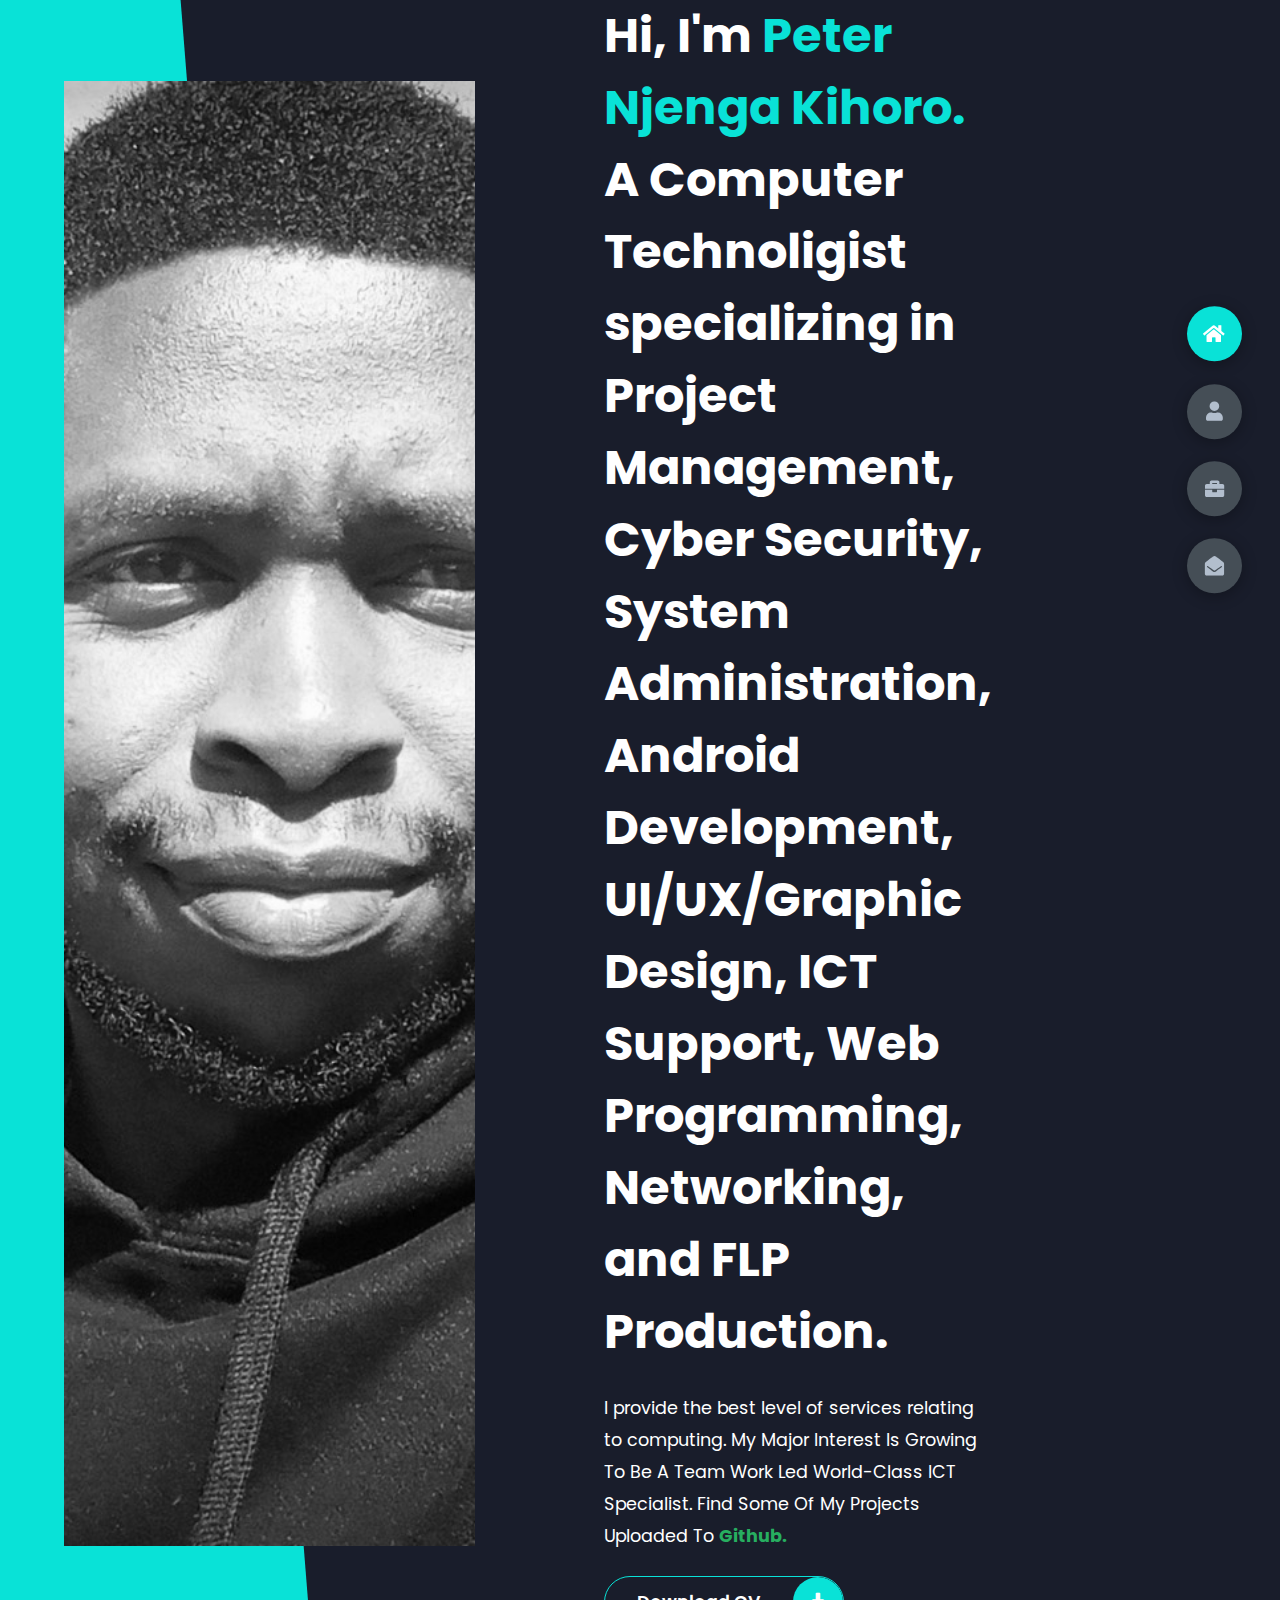
<file: index.html>
<!DOCTYPE html>
<html lang="en">
<head>
    <meta charset="UTF-8">
    <meta http-equiv="X-UA-Compatible" content="IE=edge">
    <meta name="viewport" content="width=device-width, initial-scale=1.0">
    <title>Peter Njenga Kihoro - Portfolio</title>
    <link rel="icon" type="image/x-icon" href="/img/l.png">
    <link rel="stylesheet" href="styles/styles.css">
    <link rel="preconnect" href="https://fonts.googleapis.com">
    <link rel="preconnect" href="https://fonts.gstatic.com" crossorigin>
    <link rel="stylesheet" href="https://cdnjs.cloudflare.com/ajax/libs/font-awesome/5.15.4/css/all.min.css" integrity="sha512-1ycn6IcaQQ40/MKBW2W4Rhis/DbILU74C1vSrLJxCq57o941Ym01SwNsOMqvEBFlcgUa6xLiPY/NS5R+E6ztJQ==" crossorigin="anonymous" referrerpolicy="no-referrer" />
    <link href="https://fonts.googleapis.com/css2?family=Poppins:wght@400;500;600;700;800&display=swap" rel="stylesheet">
</head>
<body class="main-content">
    <header class="container header active" id="home">
        <div class="header-content">
            <div class="left-header">
                <div class="h-shape"></div>
                <div class="image">
                    <img src="img/pp.png" alt="">
                </div>
            </div>
            <div class="right-header">
                <h1 class="name">
                    Hi, I'm <span>Peter Njenga Kihoro.</span>
                    A Computer Technoligist specializing in Project Management, Cyber Security, System Administration, Android Development, UI/UX/Graphic Design, ICT Support, Web Programming, Networking, and FLP Production.
                </h1>
                <p>
                  
                    I provide the best level of services relating to computing.
                    My Major Interest Is Growing To Be A Team Work Led World-Class ICT Specialist.
                    Find Some Of My Projects Uploaded To <a href="https://github.com/peterNjengaK?tab=repositories" target="_blank"><span style="color: #27AE60; font-weight: bold;">Github.</span></a> 
                </p>
                <div class="btn-con">
                    <a href="PeterCv.pdf" class="main-btn">
                        <span class="btn-text">Download CV</span>
                        
                        <span class="btn-icon"><i class="fas fa-download"></i></span>
                    </a>
                </div>
            </div>
        </div>
    </header>
    <main>
        <section class="container about" id="about">
            <div class="main-title">
                <h2>About <span>me</span><span class="bg-text">my stats</span></h2>
            </div>
            <div class="about-container">
                <div class="left-about">
                    <h4>Information About me</h4>
                    <div class="info">
                        <p> <span style="color: ;"> Name : </span> Peter Njenga Kihoro</p>
                        <p> <span style="color: #12e7ee;"> Age : </span> 27 </p>
                        <p> <span style="color: #12e7ee;"> Qualifications : </span>HTML, CSS, JavaScript, Kotlin, Bootstrap, REST APIs, Postman, UX design, Networking, Cyber security. </p>
                        <p> <span style="color: #12e7ee;"> Post : </span> Full Stack Web Developer, Android developer, Graphics Designer, Video Editor, FLP Producer, Networking, Cyber Security, UI/UX DEsigner,  </p>
                        <p> <span style="color: #12e7ee;"> Language : </span> English,Swahili </p>
                        <p> <span style="color: #12e7ee;"> Location : </span> Nakuru,Kenya </p>
                        <p> <span style="color: #12e7ee;"> Github : </span><a href="https://github.com/PeterNjengaK"  target="_blank">My Projects </a></p>

                    </div>
                    <div class="btn-con">
                        <a href="PeterCv.pdf" class="main-btn">
                            <span class="btn-text">Download CV</span>
                            <span class="btn-icon"><i class="fas fa-download" ></i></span>
                        </a>
                    </div>
                    <br>
                    <br>
                    <div class="btn-con">
                        <a href="PeterCerts.pdf" class="main-btn">
                            <span class="btn-text">Download My certificates (Academic & Proffessional)</span>
                            <span class="btn-icon"><i class="fas fa-download" ></i></span>
                        </a>
                    </div>
                </div>
                <div class="right-about">
                    <div class="about-item">
                        <div class="abt-text">
                            <p class="large-text">7+</p>
                            <p class="small-text">Projects <br /> Completed</p>
                        </div>
                    </div>
                    <div class="about-item">
                        <div class="abt-text">
                            <p class="large-text">3+</p>
                            <p class="small-text">Years of <br /> experience</p>
                        </div>
                    </div>
                    <div class="about-item">
                        <div class="abt-text">
                            <p class="large-text">10+</p>
                            <p class="small-text">Happy <br /> Clients</p>
                        </div>
                    </div>
                    <div class="about-item">
                        <div class="abt-text">
                            <p class="large-text">10+</p>
                            <p class="small-text">Customer <br /> reviews</p>
                        </div>
                    </div>
                </div>
            </div>
            <div class="about-stats">
                <h4 class="stat-title">My Skills</h4>
                <div class="progress-bars">
                    <div class="progress-bar">
                        <p class="prog-title">html5</p>
                        <div class="progress-con">
                            <div class="progress">
                                <span class="html"></span>
                            </div>
                        </div>
                    </div>
                    <div class="progress-bar">
                        <p class="prog-title">css</p>
                        <div class="progress-con">
                            <div class="progress">
                                <span class="css"></span>
                            </div>
                        </div>
                    </div>
                    <div class="progress-bar">
                        <p class="prog-title">javascript</p>
                        <div class="progress-con">
                            <div class="progress">
                                <span class="js"></span>
                            </div>
                        </div>
                    </div>
                    <div class="progress-bar">
                        <p class="prog-title">Kotlin</p>
                        <div class="progress-con">
                            <div class="progress">
                                <span class="js"></span>
                            </div>
                        </div>
                    </div>
                    <div class="progress-bar">
                        <p class="prog-title">Python</p>
                        <div class="progress-con">
                            <div class="progress">
                                <span class="python"></span>
                            </div>
                        </div>
                    </div>
                      <div class="progress-bar">
                        <p class="prog-title">Bootstrap</p>
                        <div class="progress-con">
                            <div class="progress">
                                <span class="python"></span>
                            </div>
                        </div>
                    </div>
                    <div class="progress-bar">
                        <p class="prog-title">UI/UX design</p>
                        <div class="progress-con">
                            <div class="progress">
                                <span class="js"></span>
                            </div>
                        </div>
                    </div>
                    <div class="progress-bar">
                        <p class="prog-title">Graphic Design</p>
                        <div class="progress-con">
                            <div class="progress">
                                <span class="js"></span>
                            </div>
                        </div>
                    </div>
                </div>
            </div>
            <h4 class="stat-title">My Timeline</h4>
            <div class="timeline">
                <div class="timeline-item">
                    <div class="tl-icon">
                        <i class="fas fa-briefcase"></i>
                    </div>
                    <p class="tl-duration">May 2023 - May 2025</p>
                    <h5> Master of Science in Project Planning and Management <span> - Mount Kenya University </span></h5>
                    <p>
                        Msc project management for planning and management of any type of project, be it ICT of Non-ICT.
                    </p>
                </div>
                <div class="timeline-item">
                    <div class="tl-icon">
                        <i class="fas fa-briefcase"></i>
                    </div>
                    <p class="tl-duration">Aug 2020- Present</p>
                    <h5>ICT Technical Consultant<span> - BridgeInc Technologies</span></h5>
                    <p>
                        Offering ICT Technical advisory and support.
                    </p>
                </div>
                <div class="timeline-item">
                    <div class="tl-icon">
                        <i class="fas fa-briefcase"></i>
                    </div>
                    <p class="tl-duration">Aug 2022</p>
                    <h5>Independent Electoral and Boundaries Commission (IEBC)<span> - Elections Clerk (2022)</span></h5>
                    <p>
                        Handling of the KIEMS kit and Biometrically identifying Registered Voters.
                    </p>
                </div>
                <div class="timeline-item">
                    <div class="tl-icon">
                        <i class="fas fa-briefcase"></i>
                    </div>
                    <p class="tl-duration">Apr 2022- May 2022</p>
                    <h5>Kenya National Examinations Council<span> - Data Clerk (KCSE)</span></h5>
                    <p>
                        Handling of generated Student's data (Marks) and capturing it on the national database For the KCSE, 2021.
                    </p>
                </div>
                <div class="timeline-item">
                    <div class="tl-icon">
                        <i class="fas fa-briefcase"></i>
                    </div>
                    <p class="tl-duration">Oct 2020- Sept 2021</p>
                    <h5>Presidential Digitalent Intern<span> - ICT Authority</span></h5>
                    <p>
                        Assist in Implementation of the county Health Information Managment Systems at the County Government of Samburu.
                    </p>
                </div>                
                <div class="timeline-item">
                    <div class="tl-icon">
                        <i class="fas fa-briefcase"></i>
                    </div>
                    <p class="tl-duration">June 2021 - July 2021</p>
                    <h5>Network and Cyber Security Student<span> - Huawei ICT Academy</span></h5>
                    <p>
                        Enrolled for the Huawei ICT Associate certifications in the Networking and Cyber Secuirty.
                    </p>
                </div>
                <div class="timeline-item">
                    <div class="tl-icon">
                        <i class="fas fa-briefcase"></i>
                    </div>
                    <p class="tl-duration">July 2021 - July 2021</p>
                    <h5>ICT Support proffessional certification student<span> - Liquid Intelligent Technology</span></h5>
                    <p>
                        Enrolled for the Huawei ICT Associate certifications in the Networking and Cyber Secuirty.
                    </p>
                </div>
                <div class="timeline-item">
                    <div class="tl-icon">
                        <i class="fas fa-briefcase"></i>
                    </div>
                    <p class="tl-duration">May 2021- May 2021</p>
                    <h5>Kenya National Examinations Council<span> - Data clerk (KCSE)</span></h5>
                    <p>
                        Handling of generated Student's data (Marks) and capturing it on the national database for the KCSE, 2020.
                    </p>
                </div>
                <div class="timeline-item">
                    <div class="tl-icon">
                        <i class="fas fa-briefcase"></i>
                    </div>
                    <p class="tl-duration">Sept 2021 - January 2022</p>
                    <h5>ICT Volunteer<span> - Samburu County Refferal Hospital (Assistant ICT Officer)</span></h5>
                    <p>
                        System Administration, Conﬁguration, installation and maintenance hospital information management systems,
                        Software installations majorly desktop applications, Server management and maintenance,
                        User support, Networking (configurations and maintenance). 
                        
                    </p>
                </div>
                <div class="timeline-item">
                    <div class="tl-icon">
                        <i class="fas fa-briefcase"></i>
                    </div>
                    <p class="tl-duration">October 2020 - Sept 2021</p>
                    <h5>ICT Intern<span> - Intern County Government of Samburu</span></h5>
                    <p>
                        Conﬁguration, installation and maintenance of VOIP,
                        Software installations majorly desktop applications,
                        User support, System Administration
                        Networking(Troubleshooting network errors and configurations),
                        Server management and maintenance.
                    </p>
                </div>
                <div class="timeline-item">
                    <div class="tl-icon">
                        <i class="fas fa-briefcase"></i>
                    </div>
                    <p class="tl-duration">May 2019 - Aug 2019</p>
                    <h5>ICT Attaché<span> - Africa Nazarene University</span></h5>
                    <p>
                        User/ system support to internal and external stakeholders,
                        Installed and conﬁgured computer hardware, operating systems and applications,
                        Database management,
                        Diagnosed and solved network problems,
                        Management of Business systems,
                        Data entry and analysis in GIS.
                    </p>
                </div>
                <div class="timeline-item">
                    <div class="tl-icon">
                        <i class="fas fa-briefcase"></i>
                    </div>
                    <p class="tl-duration">Sept 2016 - Feb 2021</p>
                    <h5>Bachelor of Business Information Technology Degree<span> - Meru University</span></h5>
                    <p>
                        Relevant Courses: Algorithms, Networking, Principles of Programming, Logic and Database Managment (DBMS), Software Engineering, Computer Systems,
                        Web Design, System Analysis and Design,Human Computer Interaction,Programming Languages.                     </p>
                </div>
            </div>
        </section>
        <section class="container" id="portfolio">
            <div class="main-title">
                <h2>My <span>Portfolio</span><span class="bg-text">My Work</span></h2>
            </div>
            <p class="port-text">
                Here is some of my work that I've done in various programming languages.
            </p>
            <div class="portfolios">
                <div class="portfolio-item">
                    <div class="image">
                        <img src="img/hood.png" alt="">
                    </div>
                    <div class="hover-items">
                        <h3>Project Source</h3>
                        <div class="icons">
                            <a href="https://github.com/peterNjengaK/ecommerce" target="_blank" class="icon">
                                <i class="fab fa-github"></i>
                            </a>
                            <a href="/" target="_blank" class="icon">
                                <i class="fas fa-link"></i>                            </a>
                            
                        </div>
                    </div>
                </div>               
            </div>
            
            <div class="portfolios">
                <div class="portfolio-item">
                    <div class="image">
                        <img src="img/heed.PNG" alt="">
                    </div>
                    <div class="hover-items">
                        <h3>Project Source</h3>
                        <div class="icons">
                            <a href="https://github.com/PeterNjengaK/PeterNjengaK.github.io" target="_blank" class="icon">
                                <i class="fab fa-github"></i>
                            </a>
                            <a href="/" target="_blank" class="icon">
                                <i class="fas fa-link"></i>                            </a>
                            
                        </div>
                    </div>
                </div>               
            </div>
            <div class="portfolios">
                <div class="portfolio-item">
                    <div class="image">
                        <img src="img/kyle.PNG" alt="">
                    </div>
                    <div class="hover-items">
                        <h3>Project Source</h3>
                        <div class="icons">
                            <a href="https://github.com/peterNjengaK/tuungane" target="_blank" class="icon">
                                <i class="fab fa-github"></i>
                            </a>
                            <a href="/" target="_blank" class="icon">
                                <i class="fas fa-link"></i>                            </a>
                            
                        </div>
                    </div>
                </div>               
            </div>
            <div class="portfolios">
                <div class="portfolio-item">
                    <div class="image">
                        <img src="img/school.PNG" alt="">
                    </div>
                    <div class="hover-items">
                        <h3>Project Source</h3>
                        <div class="icons">
                            <a href="https://github.com/peterNjengaK/school" target="_blank" class="icon">
                                <i class="fab fa-github"></i>
                            </a>
                            <a href="/" target="_blank" class="icon">
                                <i class="fas fa-link"></i>                            </a>
                            
                        </div>
                    </div>
                </div>               
            </div>
        </section>
        <!-- <section class="container" id="blogs">
            <div class="blogs-content">
                <div class="main-title">
                    <h2>My <span>Blogs</span><span class="bg-text">My Blogs</span></h2>
                </div>
                <div class="blogs">
                    <div class="blog">
                        <img src="img/port6.jpg" alt="">
                        <div class="blog-text">
                            <h4>
                                How to Create Your Own Website
                            </h4>
                            <p>
                                Lorem ipsum dolor sit, amet consectetur adipisicing elit. 
                                Doloribus natus voluptas, eos obcaecati recusandae amet?
                            </p>
                        </div>
                    </div>
                    <div class="blog">
                        <img src="img/blog1.jpg" alt="">
                        <div class="blog-text">
                            <h4>
                                How to Become an Expert in Web Design
                            </h4>
                            <p>
                                Lorem ipsum dolor sit, amet consectetur adipisicing elit. 
                                Doloribus natus voluptas, eos obcaecati recusandae amet?
                            </p>
                        </div>
                    </div>
                    <div class="blog">
                        <img src="img/blog2.jpg" alt="">
                        <div class="blog-text">
                            <h4>
                                Become a Web Designer in 10 Days
                            </h4>
                            <p>
                                Lorem ipsum dolor sit, amet consectetur adipisicing elit. 
                                Doloribus natus voluptas, eos obcaecati recusandae amet?
                            </p>
                        </div>
                    </div>
                    <div class="blog">
                        <img src="img/blog3.jpg" alt="">
                        <div class="blog-text">
                            <h4>
                                Debbuging made easy with Web Inspector
                            </h4>
                            <p>
                                Lorem ipsum dolor sit, amet consectetur adipisicing elit. 
                                Doloribus natus voluptas, eos obcaecati recusandae amet?
                            </p>
                        </div>
                    </div>
                    <div class="blog">
                        <img src="img/port1.jpg" alt="">
                        <div class="blog-text">
                            <h4>
                                Get started with Web Design and UI Design
                            </h4>
                            <p>
                                Lorem ipsum dolor sit, amet consectetur adipisicing elit. 
                                Doloribus natus voluptas, eos obcaecati recusandae amet?
                            </p>
                        </div>
                    </div>
                    <div class="blog">
                        <img src="img/port3.jpg" alt="">
                        <div class="blog-text">
                            <h4>
                                This is what you need to know about Web Design
                            </h4>
                            <p>
                                Lorem ipsum dolor sit, amet consectetur adipisicing elit. 
                                Doloribus natus voluptas, eos obcaecati recusandae amet?
                            </p>
                        </div>
                    </div>
                </div>
            </div>
        </section> -->
        <section class="container contact" id="contact">
            <div class="contact-container">
                <div class="main-title">
                    <h2>Contact <span>Me</span><span class="bg-text">Contact</span></h2>
                </div>
                <div class="contact-content-con">
                    <div class="left-contact">
                        <h4>Contact me here</h4>
                        <p>
                           Feel free to contact me.
                        </p>
                        <div class="contact-info">
                            <div class="contact-item">
                                <div class="icon">
                                    <i class="fas fa-map-marker-alt"></i>
                                    <span>Location</span>
                                </div>
                                <p>
                                    : Nakuru, Kenya
                                </p>
                            </div>
                            <div class="contact-item">
                                <div class="icon">
                                    <i class="fas fa-envelope"></i>
                                    <span>Email</span>
                                </div>
                                <p>
                                    <span>: peter.njengakihoro@gmail.com</span>
                                </p>
                            </div>
                           
                            <div class="contact-item">
                                <div class="icon">
                                    <i class="fas fa-phone"></i>                                 <span>Mobile Number</span>
                                </div>
                                <p>
                                    <span>: 0708942431</span>
                                </p>
                            </div>
                            <div class="contact-item">
                                <div class="icon">
                                    <i class="fas fa-globe-africa"></i>
                                    <span>Languages</span>
                                </div>
                                <p>
                                    <span>: English, Kiswahili</span>
                                </p>
                            </div>
                            <div class="contact-item">
                                <div class="icon">
                                    <i class="fab fa-github"></i>
                                    <span>Github</span>
                                </div>
                                <p>
                                    <a href="https://github.com/PeterNjengaK"><span>: peterNjengaK</span></a>
                                </p>
                            </div>
                        </div>
                        <div class="contact-icons">
                            <div class="contact-icon">
                                <a href="https://web.facebook.com/liberated.kenyan.5/" target="_blank">
                                    <i class="fab fa-facebook-f"></i>
                                </a>
                                <a href="https://twitter.com/Peter_TheeRock" target="_blank">
                                    <i class="fab fa-twitter"></i>
                                </a>
                                <a href="https://github.com/PeterNjengaK" target="_blank">
                                    <i class="fab fa-github"></i>
                                </a>
                                <a href="https://www.youtube.com/channel/UCU2WWtUHIZPtZXw5NRebL2A" target="_blank">
                                    <i class="fab fa-youtube"></i>
                                </a>
                            </div>
                        </div> 
                        <div>
                            
                            <p>
                                <a> CopyWright: Peter Njenga Kihoro </a>
                            </p>
                        </div>
                    </div>
                     <div class="right-contact">
                        <form action="https://formsubmit.co/peter.njengakihoro@gmail.com" method="POST" class="contact-form">
                            <div class="input-control i-c-2">
                                <input type="text" required placeholder="YOUR NAME">
                                <input type="email" required placeholder="YOUR EMAIL">
                            </div>
                            <div class="input-control">
                                <input type="text" required placeholder="ENTER SUBJECT">
                            </div>
                            <div class="input-control">
                                <textarea name="" id="" cols="15" rows="8" placeholder="Message Here..."></textarea>
                            </div>
                            <div class="submit-btn">
                                <a href="#" class="main-btn">
                                    <span type="submit" class="btn-text">Submit</span>
                                </a>
                            </div>
                        </form>
                    </div>
                </div>
            </div>
        </section>
    </main>

    <div class="controls">
        <div class="control active-btn" data-id="home" >
            <i class="fas fa-home"></i>
        </div>
        <div class="control" data-id="about">
            <i class="fas fa-user"></i>
        </div>
        <div class="control" data-id="portfolio">
            <i class="fas fa-briefcase"></i>
        </div>
        <!-- <div class="control" data-id="blogs">
            <i class="far fa-newspaper"></i>
        </div> -->
        <div class="control" data-id="contact">
            <i class="fas fa-envelope-open"></i>
        </div>
    </div>
    <!-- <div class="theme-btn">
        <i class="fas fa-adjust"></i>
    </div> -->
    <script src="app.js"></script>
</body>
</html>
</file>
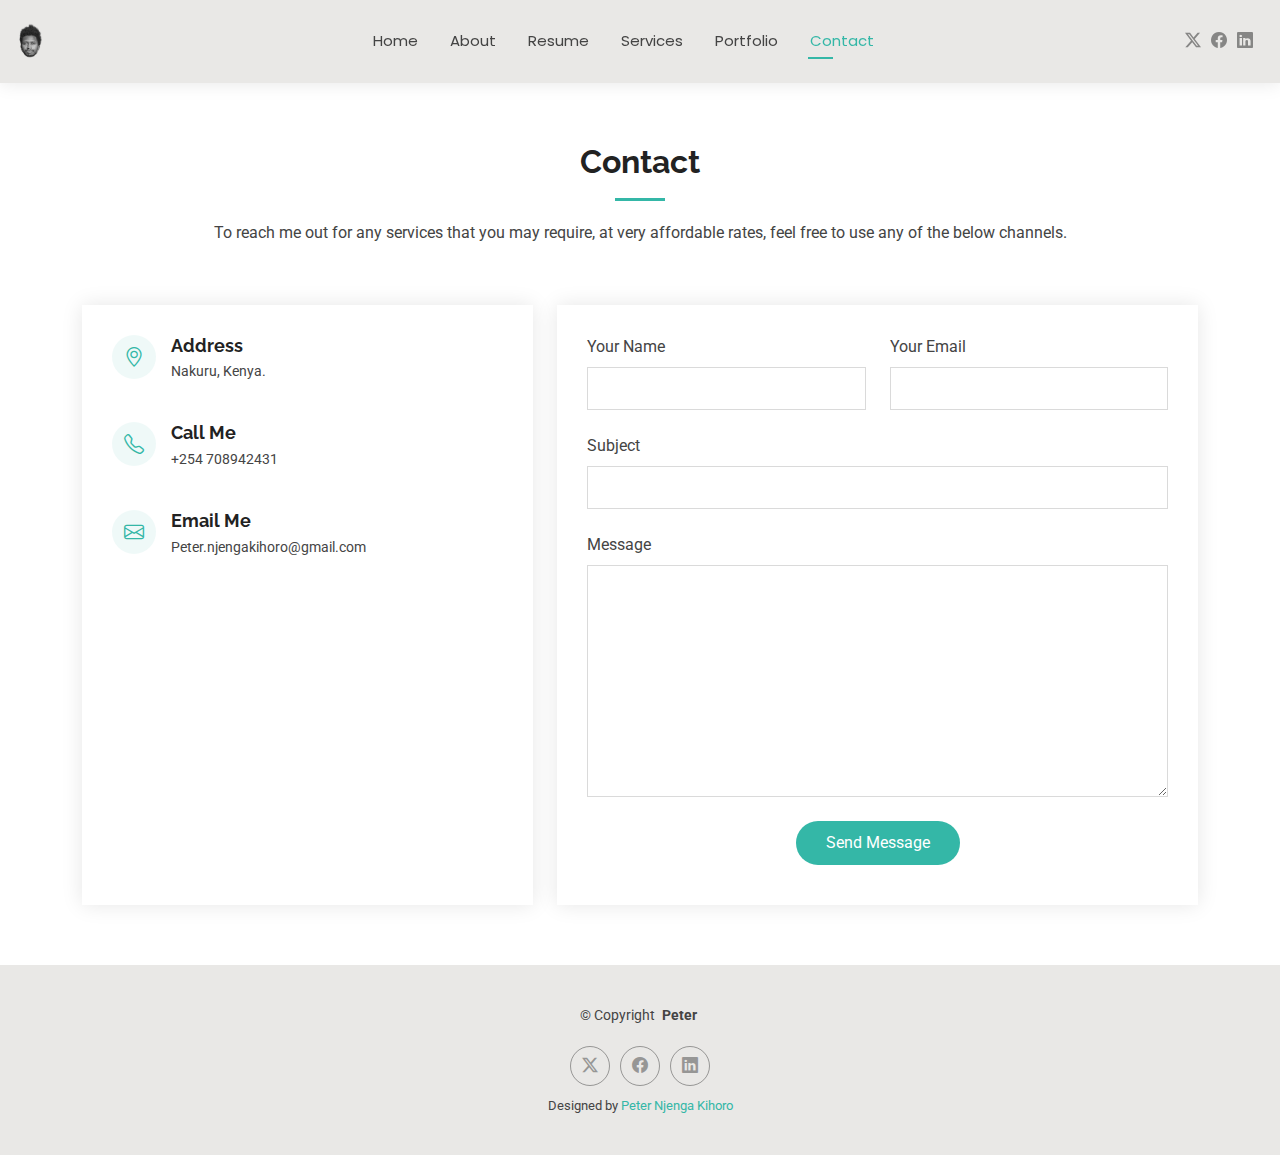
<file: contact.html>
<!DOCTYPE html>
<html lang="en">

<head>
  <meta charset="utf-8">
  <meta content="width=device-width, initial-scale=1.0" name="viewport">
  <title>Peter Njenga Kihoro Portfolio - Contact</title>
  <meta name="description" content="">
  <meta name="keywords" content="">

  <!-- Favicons -->
  <link href="assets/img/favicon.png" rel="icon">
  <link href="assets/img/apple-touch-icon.png" rel="apple-touch-icon">

  <!-- Fonts -->
  <link href="https://fonts.googleapis.com" rel="preconnect">
  <link href="https://fonts.gstatic.com" rel="preconnect" crossorigin>
  <link href="https://fonts.googleapis.com/css2?family=Roboto:ital,wght@0,100;0,300;0,400;0,500;0,700;0,900;1,100;1,300;1,400;1,500;1,700;1,900&family=Poppins:ital,wght@0,100;0,200;0,300;0,400;0,500;0,600;0,700;0,800;0,900;1,100;1,200;1,300;1,400;1,500;1,600;1,700;1,800;1,900&family=Raleway:ital,wght@0,100;0,200;0,300;0,400;0,500;0,600;0,700;0,800;0,900;1,100;1,200;1,300;1,400;1,500;1,600;1,700;1,800;1,900&display=swap" rel="stylesheet">

  <!-- Vendor CSS Files -->
  <link href="assets/vendor/bootstrap/css/bootstrap.min.css" rel="stylesheet">
  <link href="assets/vendor/bootstrap-icons/bootstrap-icons.css" rel="stylesheet">
  <link href="assets/vendor/aos/aos.css" rel="stylesheet">
  <link href="assets/vendor/swiper/swiper-bundle.min.css" rel="stylesheet">
  <link href="assets/vendor/glightbox/css/glightbox.min.css" rel="stylesheet">

  <!-- Main CSS File -->
  <link href="assets/css/main.css" rel="stylesheet">

  <!-- =======================================================
  * Template Name: Kelly
  * Template URL: https://bootstrapmade.com/kelly-free-bootstrap-cv-resume-html-template/
  * Updated: Aug 07 2024 with Bootstrap v5.3.3
  * Author: BootstrapMade.com
  * License: https://bootstrapmade.com/license/
  ======================================================== -->
</head>

<body class="contact-page">

  <header id="header" class="header d-flex align-items-center light-background sticky-top">
    <div class="container-fluid position-relative d-flex align-items-center justify-content-between">

        <a href="index.html" class="logo d-flex align-items-center me-auto me-xl-0">
            <img src="assets/img/logo.png" alt="Logo" style="max-width: 150px; height: auto;"> 
        </a>

        <nav id="navmenu" class="navmenu">
            <ul>
                <li><a href="index.html">Home</a></li>
                <li><a href="about.html">About</a></li>
                <li><a href="resume.html">Resume</a></li>
                <li><a href="services.html">Services</a></li>
                <li><a href="portfolio.html">Portfolio</a></li>
                <li><a href="contact.html" class="active">Contact</a></li>
            </ul>
            <i class="mobile-nav-toggle d-xl-none bi bi-list"></i>
        </nav>

        <div class="header-social-links">
          <a href="https://twitter.com/Peter_TheeRock"><i class="bi bi-twitter-x"></i></a>
          <a href="https://web.facebook.com/liberated.kenyan.5/"><i class="bi bi-facebook"></i></a>
          <a href="https://www.linkedin.com/in/peter-njenga-msc-454b98171/"><i class="bi bi-linkedin"></i></a> 
        </div>

    </div>
</header>


  <main class="main">

    <!-- Contact Section -->
    <section id="contact" class="contact section">

      <!-- Section Title -->
      <div class="container section-title" data-aos="fade-up">
        <h2>Contact</h2>
        <p>To reach me out for any services that you may require, at very affordable rates, feel free to use any of the below channels.</p>
      </div><!-- End Section Title -->

      <div class="container" data-aos="fade-up" data-aos-delay="100">

        <div class="row gy-4">

          <div class="col-lg-5">

            <div class="info-wrap">
              <div class="info-item d-flex" data-aos="fade-up" data-aos-delay="200">
                <i class="bi bi-geo-alt flex-shrink-0"></i>
                <div>
                  <h3>Address</h3>
                  <p>Nakuru, Kenya.</p>
                </div>
              </div><!-- End Info Item -->

              <div class="info-item d-flex" data-aos="fade-up" data-aos-delay="300">
                <i class="bi bi-telephone flex-shrink-0"></i>
                <div>
                  <h3>Call Me</h3>
                  <p>+254 708942431</p>
                </div>
              </div><!-- End Info Item -->

              <div class="info-item d-flex" data-aos="fade-up" data-aos-delay="400">
                <i class="bi bi-envelope flex-shrink-0"></i>
                <div>
                  <h3>Email Me</h3>
                  <p>Peter.njengakihoro@gmail.com</p>
                </div>
              </div><!-- End Info Item -->

              <iframe src="https://www.google.com/maps/embed?pb=!1m18!1m12!1m3!1d127047.52284613961!2d36.40780245784397!3d-0.7174797087086805!2m3!1f0!2f0!3f0!3m2!1i1024!2i768!4f13.1!3m3!1m2!1s0x18295a340dd799ed%3A0xa0876fd028d29098!2sNaivasha%2C%20Kenya!5e0!3m2!1sen!2sus!4v1676961268712!5m2!1sen!2sus" frameborder="0" style="border:0; width: 100%; height: 270px;" allowfullscreen="" loading="lazy" referrerpolicy="no-referrer-when-downgrade"></iframe>

            </div>
          </div>

          <div class="col-lg-7">
            <form id="contact-form" action="https://formspree.io/f/mqapaaja" method="POST" class="php-email-form" data-aos="fade-up" data-aos-delay="200">
              <div class="row gy-4">
          
                <div class="col-md-6">
                  <label for="name-field" class="pb-2">Your Name</label>
                  <input type="text" name="name" id="name-field" class="form-control" required>
                </div>
          
                <div class="col-md-6">
                  <label for="email-field" class="pb-2">Your Email</label>
                  <input type="email" class="form-control" name="email" id="email-field" required>
                </div>
          
                <div class="col-md-12">
                  <label for="subject-field" class="pb-2">Subject</label>
                  <input type="text" class="form-control" name="subject" id="subject-field" required>
                </div>
          
                <div class="col-md-12">
                  <label for="message-field" class="pb-2">Message</label>
                  <textarea class="form-control" name="message" rows="10" id="message-field" required></textarea>
                </div>
          
                <div class="col-md-12 text-center">
                  <div id="loading" style="display: none;">Loading...</div>
                  <div id="error-message" style="color: red; display: none;"></div>
                  <div id="sent-message" style="color: green; display: none;">Your message has been sent. Thank you!</div>
          
                  <button type="submit">Send Message</button>
                </div>
          
              </div>
            </form>
          </div>
          
          <script>
            const form = document.getElementById('contact-form');
          
            form.addEventListener('submit', async function(event) {
              event.preventDefault();
              document.getElementById('loading').style.display = 'block';
          
              const formData = new FormData(form);
              try {
                const response = await fetch(form.action, {
                  method: 'POST',
                  body: formData,
                  headers: {
                    'Accept': 'application/json'
                  }
                });
          
                if (response.ok) {
                  document.getElementById('loading').style.display = 'none';
                  document.getElementById('sent-message').style.display = 'block';
                  form.reset();
                } else {
                  throw new Error('Something went wrong');
                }
              } catch (error) {
                document.getElementById('loading').style.display = 'none';
                document.getElementById('error-message').style.display = 'block';
                document.getElementById('error-message').textContent = 'Error: ' + error.message;
              }
            });
          </script>
          

        </div>

      </div>

    </section><!-- /Contact Section -->

  </main>

  <footer id="footer" class="footer light-background">

    <div class="container">
      <div class="copyright text-center ">
        <p>© <span>Copyright</span> <strong class="px-1 sitename">Peter</strong> <span><br></span></p>
      </div>
      <div class="social-links d-flex justify-content-center">
        <a href="https://twitter.com/Peter_TheeRock"><i class="bi bi-twitter-x"></i></a>
        <a href="https://web.facebook.com/liberated.kenyan.5/"><i class="bi bi-facebook"></i></a>
        <a href="https://www.linkedin.com/in/peter-njenga-msc-454b98171/"><i class="bi bi-linkedin"></i></a> 
      </div>
      <div class="credits">
        <!-- All the links in the footer should remain intact. -->
        <!-- You can delete the links only if you've purchased the pro version. -->
        <!-- Licensing information: https://bootstrapmade.com/license/ -->
        <!-- Purchase the pro version with working PHP/AJAX contact form: [buy-url] -->
        Designed by <a href="">Peter Njenga Kihoro</a> 
      </div>
    </div>

  </footer>

  <!-- Scroll Top -->
  <a href="#" id="scroll-top" class="scroll-top d-flex align-items-center justify-content-center"><i class="bi bi-arrow-up-short"></i></a>

  <!-- Preloader -->
  <div id="preloader"></div>

  <!-- Vendor JS Files -->
  <script src="assets/vendor/bootstrap/js/bootstrap.bundle.min.js"></script>
  <script src="assets/vendor/php-email-form/validate.js"></script>
  <script src="assets/vendor/aos/aos.js"></script>
  <script src="assets/vendor/waypoints/noframework.waypoints.js"></script>
  <script src="assets/vendor/purecounter/purecounter_vanilla.js"></script>
  <script src="assets/vendor/swiper/swiper-bundle.min.js"></script>
  <script src="assets/vendor/glightbox/js/glightbox.min.js"></script>
  <script src="assets/vendor/imagesloaded/imagesloaded.pkgd.min.js"></script>
  <script src="assets/vendor/isotope-layout/isotope.pkgd.min.js"></script>

  <!-- Main JS File -->
  <script src="assets/js/main.js"></script>

</body>

</html>
</file>
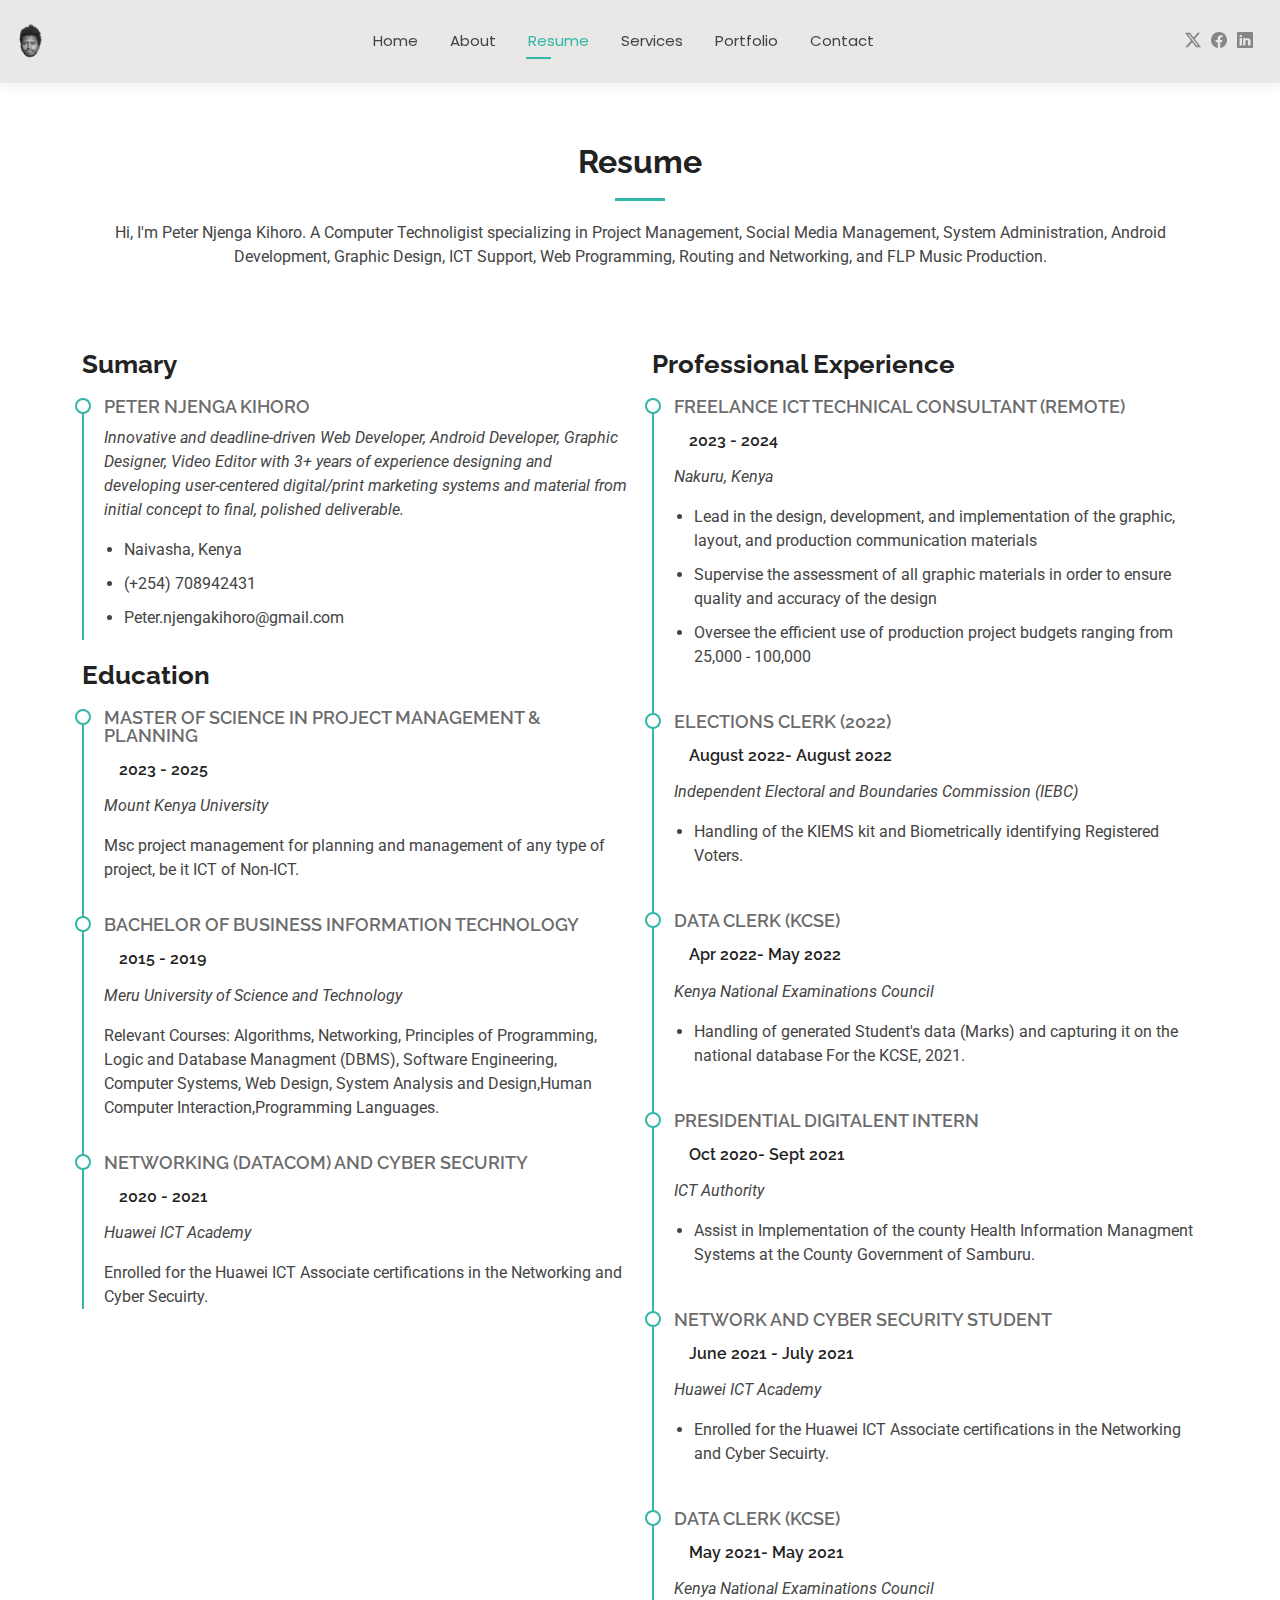
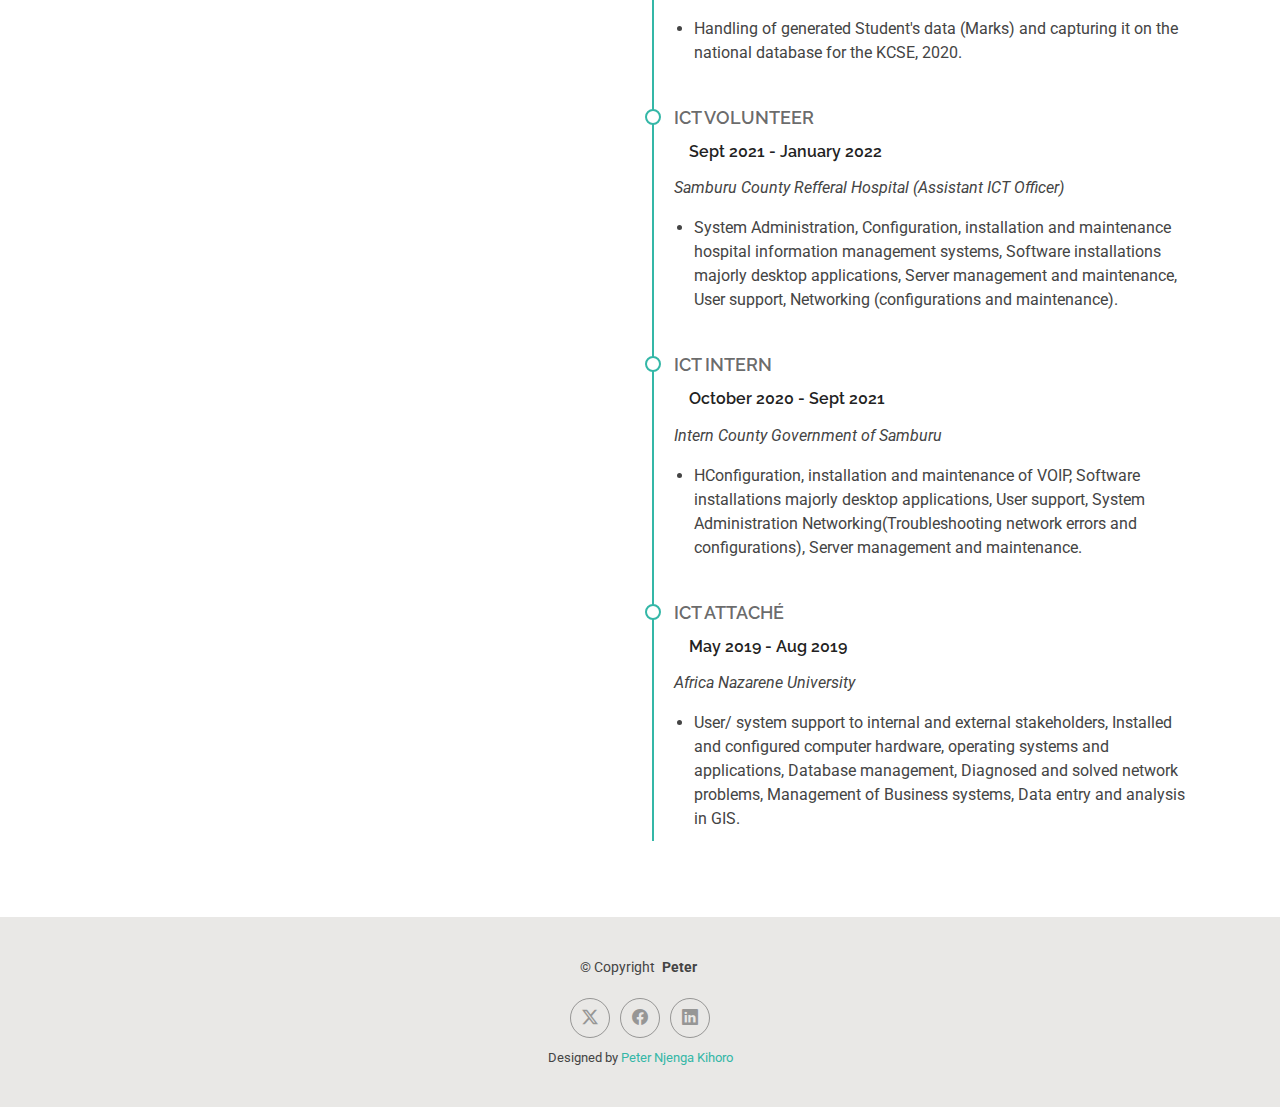
<file: resume.html>
<!DOCTYPE html>
<html lang="en">

<head>
  <meta charset="utf-8">
  <meta content="width=device-width, initial-scale=1.0" name="viewport">
  <title>Peter Njenga Kihoro Portfolio - Resume </title>
  <meta name="description" content="">
  <meta name="keywords" content="">

  <!-- Favicons -->
  <link href="assets/img/favicon.png" rel="icon">
  <link href="assets/img/apple-touch-icon.png" rel="apple-touch-icon">

  <!-- Fonts -->
  <link href="https://fonts.googleapis.com" rel="preconnect">
  <link href="https://fonts.gstatic.com" rel="preconnect" crossorigin>
  <link href="https://fonts.googleapis.com/css2?family=Roboto:ital,wght@0,100;0,300;0,400;0,500;0,700;0,900;1,100;1,300;1,400;1,500;1,700;1,900&family=Poppins:ital,wght@0,100;0,200;0,300;0,400;0,500;0,600;0,700;0,800;0,900;1,100;1,200;1,300;1,400;1,500;1,600;1,700;1,800;1,900&family=Raleway:ital,wght@0,100;0,200;0,300;0,400;0,500;0,600;0,700;0,800;0,900;1,100;1,200;1,300;1,400;1,500;1,600;1,700;1,800;1,900&display=swap" rel="stylesheet">

  <!-- Vendor CSS Files -->
  <link href="assets/vendor/bootstrap/css/bootstrap.min.css" rel="stylesheet">
  <link href="assets/vendor/bootstrap-icons/bootstrap-icons.css" rel="stylesheet">
  <link href="assets/vendor/aos/aos.css" rel="stylesheet">
  <link href="assets/vendor/swiper/swiper-bundle.min.css" rel="stylesheet">
  <link href="assets/vendor/glightbox/css/glightbox.min.css" rel="stylesheet">

  <!-- Main CSS File -->
  <link href="assets/css/main.css" rel="stylesheet">

  <!-- =======================================================
  * Template Name: Kelly
  * Template URL: https://bootstrapmade.com/kelly-free-bootstrap-cv-resume-html-template/
  * Updated: Aug 07 2024 with Bootstrap v5.3.3
  * Author: BootstrapMade.com
  * License: https://bootstrapmade.com/license/
  ======================================================== -->
</head>

<body class="resume-page">

  <header id="header" class="header d-flex align-items-center light-background sticky-top">
    <div class="container-fluid position-relative d-flex align-items-center justify-content-between">

      <a href="index.html" class="logo d-flex align-items-center me-auto me-xl-0">
        <!-- Use the logo image instead of a site name -->
        <img src="assets/img/logo.png" alt="Site Logo" class="logo-img">
      </a>

      <nav id="navmenu" class="navmenu">
        <ul>
          <li><a href="index.html">Home</a></li>
          <li><a href="about.html">About</a></li>
          <li><a href="resume.html" class="active">Resume</a></li>
          <li><a href="services.html">Services</a></li>
          <li><a href="portfolio.html">Portfolio</a></li>
          <li><a href="contact.html">Contact</a></li>
        </ul>
        <i class="mobile-nav-toggle d-xl-none bi bi-list"></i>
      </nav>

      <div class="header-social-links">
        <a href="https://twitter.com/Peter_TheeRock"><i class="bi bi-twitter-x"></i></a>
        <a href="https://web.facebook.com/liberated.kenyan.5/"><i class="bi bi-facebook"></i></a>
        <a href="https://www.linkedin.com/in/peter-njenga-msc-454b98171/"><i class="bi bi-linkedin"></i></a> 
      </div>

    </div>
</header>

  <main class="main">

    <!-- Resume Section -->
    <section id="resume" class="resume section">

      <!-- Section Title -->
      <div class="container section-title" data-aos="fade-up">
        <h2>Resume</h2>
        <p>
          Hi, I'm Peter Njenga Kihoro. A Computer Technoligist specializing in Project Management, Social Media Management, System Administration, Android Development, Graphic Design, ICT Support, Web Programming, Routing and Networking, and FLP Music Production.</p>
      </div><!-- End Section Title -->

      <div class="container">

        <div class="row">

          <div class="col-lg-6" data-aos="fade-up" data-aos-delay="100">
            <h3 class="resume-title">Sumary</h3>

            <div class="resume-item pb-0">
              <h4>Peter Njenga Kihoro</h4>
              <p><em>Innovative and deadline-driven Web Developer, Android Developer, Graphic Designer, Video Editor with 3+ years of experience designing and developing user-centered digital/print marketing systems and material from initial concept to final, polished deliverable.</em></p>
              <ul>
                <li>Naivasha, Kenya</li>
                <li>(+254) 708942431</li>
                <li>Peter.njengakihoro@gmail.com</li>
              </ul>
            </div><!-- Edn Resume Item -->

            <h3 class="resume-title">Education</h3>
            <div class="resume-item">
              <h4>Master of Science in Project Management &amp; Planning</h4>
              <h5>2023 - 2025</h5>
              <p><em>Mount Kenya University</em></p>
              <p>Msc project management for planning and management of any type of project, be it ICT of Non-ICT.</p>
            </div><!-- Edn Resume Item -->

            <div class="resume-item">
              <h4>Bachelor of Business Information Technology</h4>
              <h5>2015 - 2019</h5>
              <p><em>Meru University of Science and Technology</em></p>
              <p>Relevant Courses: Algorithms, Networking, Principles of Programming, Logic and Database Managment (DBMS), Software Engineering, Computer Systems, Web Design, System Analysis and Design,Human Computer Interaction,Programming Languages.</p>
            </div><!-- Edn Resume Item -->

            <div class="resume-item">
              <h4>Networking (DataCom) and Cyber Security</h4>
              <h5>2020 - 2021</h5>
              <p><em>Huawei ICT Academy</em></p>
              <p>Enrolled for the Huawei ICT Associate certifications in the Networking and Cyber Secuirty.</p>
            </div><!-- Edn Resume Item -->

          </div>

          <div class="col-lg-6" data-aos="fade-up" data-aos-delay="200">
            <h3 class="resume-title">Professional Experience</h3>
            <div class="resume-item">
              <h4>Freelance ICT Technical Consultant (Remote)</h4>
              <h5>2023 - 2024</h5>
              <p><em>Nakuru, Kenya </em></p>
              <ul>
                <li>Lead in the design, development, and implementation of the graphic, layout, and production communication materials</li>
                <li>Supervise the assessment of all graphic materials in order to ensure quality and accuracy of the design</li>
                <li>Oversee the efficient use of production project budgets ranging from 25,000 - 100,000</li>
              </ul>
            </div><!-- Edn Resume Item -->

            <div class="resume-item">
              <h4>Elections Clerk (2022)</h4>
              <h5>August 2022- August 2022</h5>
              <p><em>Independent Electoral and Boundaries Commission (IEBC)</em></p>
              <ul>
                <li>Handling of the KIEMS kit and Biometrically identifying Registered Voters.</li>
                
              </ul>
            </div><!-- Edn Resume Item -->
            <div class="resume-item">
              <h4>Data Clerk (KCSE)</h4>
              <h5>Apr 2022- May 2022</h5>
              <p><em>Kenya National Examinations Council</em></p>
              <ul>
                <li>Handling of generated Student's data (Marks) and capturing it on the national database For the KCSE, 2021.</li>
                
              </ul>
            </div><!-- Edn Resume Item -->

            <div class="resume-item">
              <h4>Presidential Digitalent Intern</h4>
              <h5>Oct 2020- Sept 2021</h5>
              <p><em>ICT Authority</em></p>
              <ul>
                <li>Assist in Implementation of the county Health Information Managment Systems at the County Government of Samburu.</li>
                
              </ul>
            </div><!-- Edn Resume Item -->

            <div class="resume-item">
              <h4>Network and Cyber Security Student</h4>
              <h5>June 2021 - July 2021</h5>
              <p><em>Huawei ICT Academy</em></p>
              <ul>
                <li>Enrolled for the Huawei ICT Associate certifications in the Networking and Cyber Secuirty.</li>
                
              </ul>
            </div><!-- Edn Resume Item -->

            <div class="resume-item">
              <h4>Data clerk (KCSE)</h4>
              <h5>May 2021- May 2021</h5>
              <p><em> Kenya National Examinations Council</em></p>
              <ul>
                <li>Handling of generated Student's data (Marks) and capturing it on the national database for the KCSE, 2020.</li>
                
              </ul>
            </div><!-- Edn Resume Item -->

            <div class="resume-item">
              <h4>ICT Volunteer</h4>
              <h5>Sept 2021 - January 2022</h5>
              <p><em> Samburu County Refferal Hospital (Assistant ICT Officer)</em></p>
              <ul>
                <li>System Administration, Conﬁguration, installation and maintenance hospital information management systems, Software installations majorly desktop applications, Server management and maintenance, User support, Networking (configurations and maintenance).</li>
                
              </ul>
            </div><!-- Edn Resume Item -->

            <div class="resume-item">
              <h4>ICT Intern</h4>
              <h5>October 2020 - Sept 2021</h5>
              <p><em> Intern County Government of Samburu</em></p>
              <ul>
                <li>HConﬁguration, installation and maintenance of VOIP, Software installations majorly desktop applications, User support, System Administration Networking(Troubleshooting network errors and configurations), Server management and maintenance.</li>
                
              </ul>
            </div><!-- Edn Resume Item -->

            

            <div class="resume-item">
              <h4>ICT Attaché</h4>
              <h5>May 2019 - Aug 2019</h5>
              <p><em> Africa Nazarene University</em></p>
              <ul>
                <li>User/ system support to internal and external stakeholders, Installed and conﬁgured computer hardware, operating systems and applications, Database management, Diagnosed and solved network problems, Management of Business systems, Data entry and analysis in GIS.</li>
                
              </ul>
            </div><!-- Edn Resume Item -->
          </div>

        </div>

      </div>

    </section><!-- /Resume Section -->

  </main>

  <footer id="footer" class="footer light-background">

    <div class="container">
      <div class="copyright text-center ">
        <p>© <span>Copyright</span> <strong class="px-1 sitename">Peter</strong> <span><br></span></p>
      </div>
      <div class="social-links d-flex justify-content-center">
        <a href="https://twitter.com/Peter_TheeRock"><i class="bi bi-twitter-x"></i></a>
        <a href="https://web.facebook.com/liberated.kenyan.5/"><i class="bi bi-facebook"></i></a>
        <a href="https://www.linkedin.com/in/peter-njenga-msc-454b98171/"><i class="bi bi-linkedin"></i></a> 
      </div>
      <div class="credits">
        <!-- All the links in the footer should remain intact. -->
        <!-- You can delete the links only if you've purchased the pro version. -->
        <!-- Licensing information: https://bootstrapmade.com/license/ -->
        <!-- Purchase the pro version with working PHP/AJAX contact form: [buy-url] -->
        Designed by <a href=>Peter Njenga Kihoro</a> 
      </div>
    </div>

  </footer>

  <!-- Scroll Top -->
  <a href="#" id="scroll-top" class="scroll-top d-flex align-items-center justify-content-center"><i class="bi bi-arrow-up-short"></i></a>

  <!-- Preloader -->
  <div id="preloader"></div>

  <!-- Vendor JS Files -->
  <script src="assets/vendor/bootstrap/js/bootstrap.bundle.min.js"></script>
  <script src="assets/vendor/php-email-form/validate.js"></script>
  <script src="assets/vendor/aos/aos.js"></script>
  <script src="assets/vendor/waypoints/noframework.waypoints.js"></script>
  <script src="assets/vendor/purecounter/purecounter_vanilla.js"></script>
  <script src="assets/vendor/swiper/swiper-bundle.min.js"></script>
  <script src="assets/vendor/glightbox/js/glightbox.min.js"></script>
  <script src="assets/vendor/imagesloaded/imagesloaded.pkgd.min.js"></script>
  <script src="assets/vendor/isotope-layout/isotope.pkgd.min.js"></script>

  <!-- Main JS File -->
  <script src="assets/js/main.js"></script>

</body>

</html>
</file>
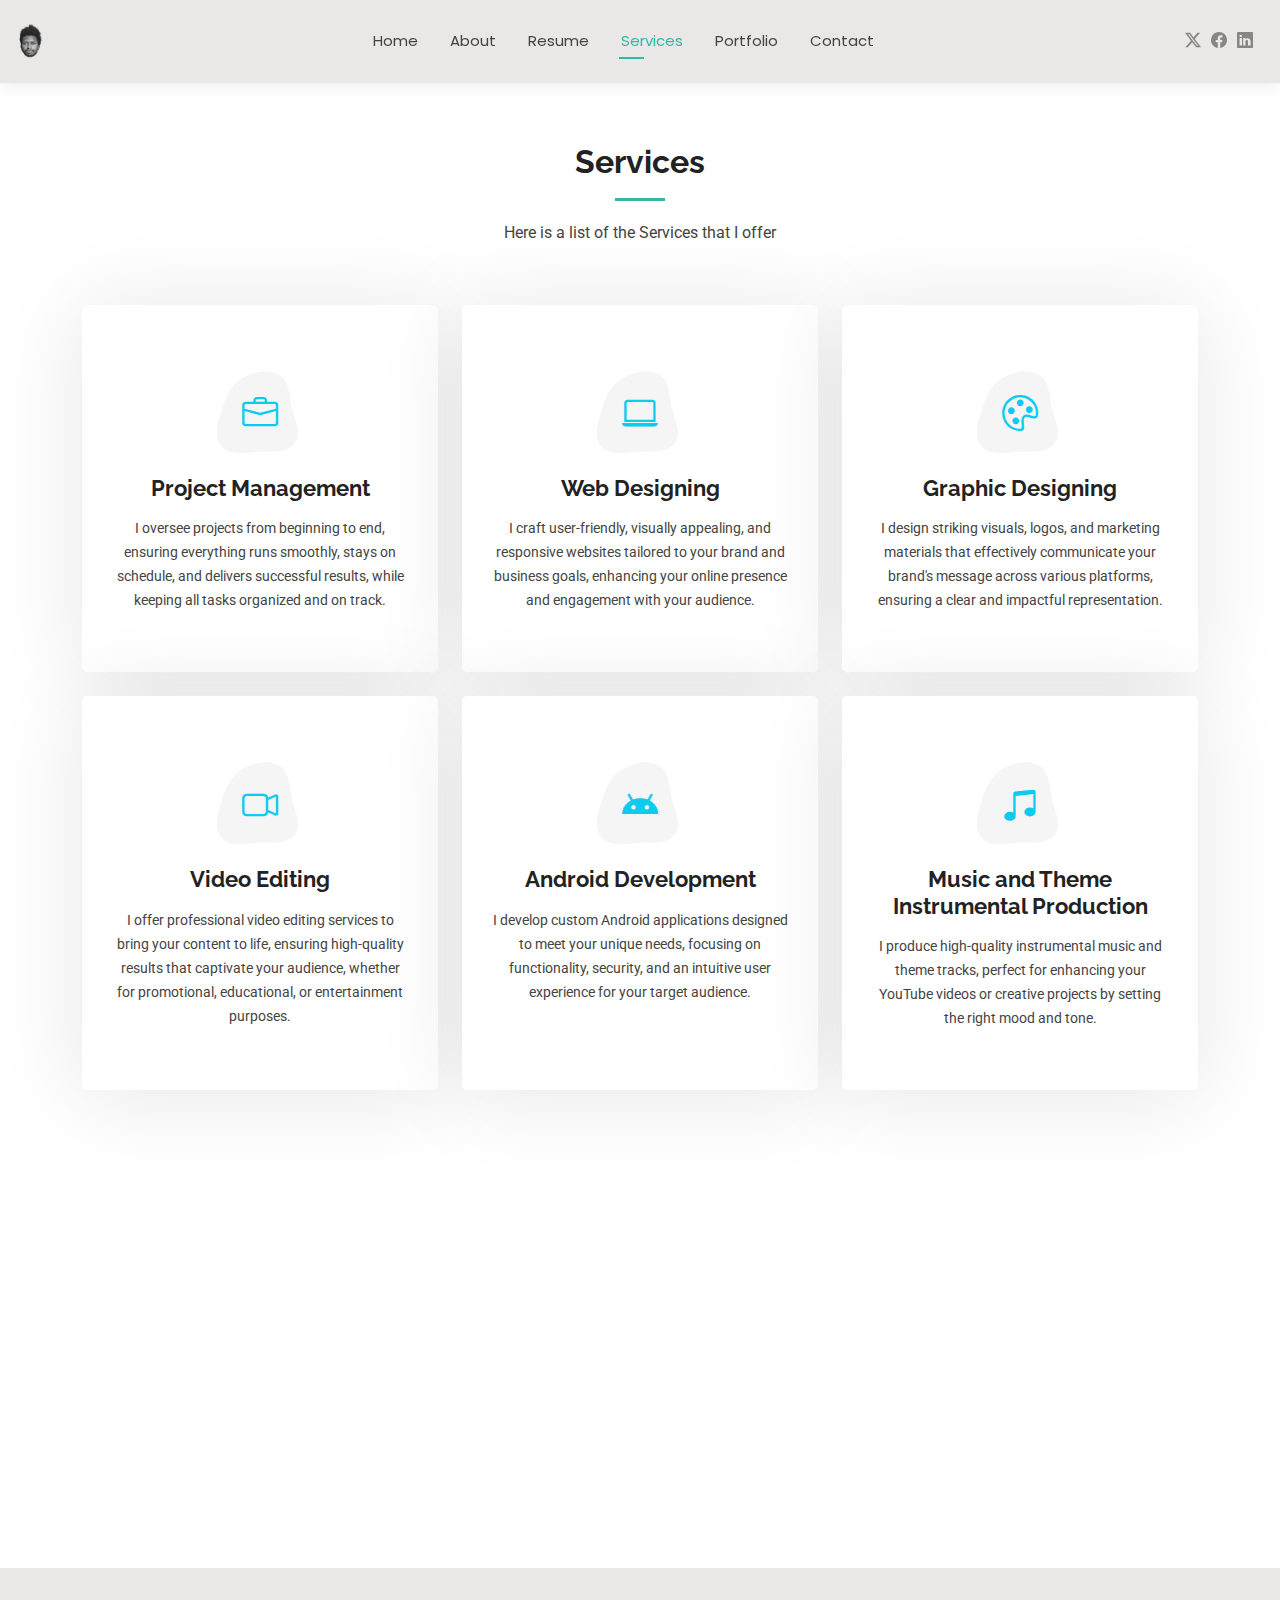
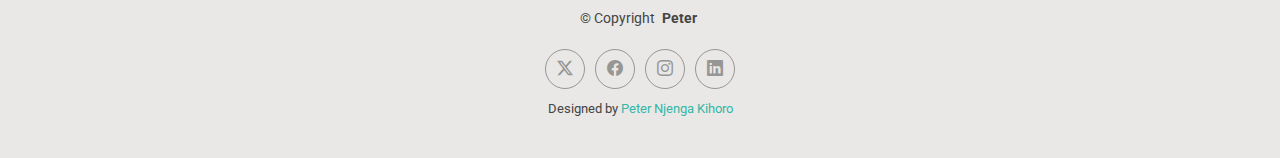
<file: services.html>
<!DOCTYPE html>
<html lang="en">

<head>
  <meta charset="utf-8">
  <meta content="width=device-width, initial-scale=1.0" name="viewport">
  <title>Peter Njenga Kihoro Portfolio - Services</title>
  <meta name="description" content="">
  <meta name="keywords" content="">

  <!-- Favicons -->
  <link href="assets/img/favicon.png" rel="icon">
  <link href="assets/img/apple-touch-icon.png" rel="apple-touch-icon">

  <!-- Fonts -->
  <link href="https://fonts.googleapis.com" rel="preconnect">
  <link href="https://fonts.gstatic.com" rel="preconnect" crossorigin>
  <link href="https://fonts.googleapis.com/css2?family=Roboto:ital,wght@0,100;0,300;0,400;0,500;0,700;0,900;1,100;1,300;1,400;1,500;1,700;1,900&family=Poppins:ital,wght@0,100;0,200;0,300;0,400;0,500;0,600;0,700;0,800;0,900;1,100;1,200;1,300;1,400;1,500;1,600;1,700;1,800;1,900&family=Raleway:ital,wght@0,100;0,200;0,300;0,400;0,500;0,600;0,700;0,800;0,900;1,100;1,200;1,300;1,400;1,500;1,600;1,700;1,800;1,900&display=swap" rel="stylesheet">

  <!-- Vendor CSS Files -->
  <link href="assets/vendor/bootstrap/css/bootstrap.min.css" rel="stylesheet">
  <link href="assets/vendor/bootstrap-icons/bootstrap-icons.css" rel="stylesheet">
  <link href="assets/vendor/aos/aos.css" rel="stylesheet">
  <link href="assets/vendor/swiper/swiper-bundle.min.css" rel="stylesheet">
  <link href="assets/vendor/glightbox/css/glightbox.min.css" rel="stylesheet">

  <!-- Main CSS File -->
  <link href="assets/css/main.css" rel="stylesheet">

  <!-- =======================================================
  * Template Name: Kelly
  * Template URL: https://bootstrapmade.com/kelly-free-bootstrap-cv-resume-html-template/
  * Updated: Aug 07 2024 with Bootstrap v5.3.3
  * Author: BootstrapMade.com
  * License: https://bootstrapmade.com/license/
  ======================================================== -->
</head>

<body class="services-page">

  <header id="header" class="header d-flex align-items-center light-background sticky-top">
    <div class="container-fluid position-relative d-flex align-items-center justify-content-between">

      <a href="index.html" class="logo d-flex align-items-center me-auto me-xl-0">
        <!-- Use the logo image instead of a site name -->
        <img src="assets/img/logo.png" alt="Site Logo" class="logo-img">
      </a>

      <nav id="navmenu" class="navmenu">
        <ul>
          <li><a href="index.html">Home</a></li>
          <li><a href="about.html">About</a></li>
          <li><a href="resume.html">Resume</a></li>
          <li><a href="services.html" class="active">Services</a></li>
          <li><a href="portfolio.html">Portfolio</a></li>
          <li><a href="contact.html">Contact</a></li>
        </ul>
        <i class="mobile-nav-toggle d-xl-none bi bi-list"></i>
      </nav>

      <div class="header-social-links">
        <a href="https://twitter.com/Peter_TheeRock"><i class="bi bi-twitter-x"></i></a>
        <a href="https://web.facebook.com/liberated.kenyan.5/"><i class="bi bi-facebook"></i></a>
        <a href="https://www.linkedin.com/in/peter-njenga-msc-454b98171/"><i class="bi bi-linkedin"></i></a> 
      </div>

    </div>
</header>
  <main class="main">

    <!-- Services Section -->
    <section id="services" class="services section">

      <!-- Section Title -->
      <div class="container section-title" data-aos="fade-up">
        <h2>Services</h2>
        <p>Here is a list of the Services that I offer</p>
      </div><!-- End Section Title -->

      <div class="container">

        <div class="row gy-4">
        
          <!-- Project Management -->
<div class="col-lg-4 col-md-6" data-aos="fade-up" data-aos-delay="100">
  <div class="service-item item-cyan position-relative">
    <div class="icon">
      <svg width="100" height="100" viewBox="0 0 600 600" xmlns="http://www.w3.org/2000/svg">
        <path stroke="none" stroke-width="0" fill="#f5f5f5"
          d="M300,521.0016835830174C376.1290562159157,517.8887921683347,466.0731472004068,529.7835943286574,510.70327084640275,468.03025145048787C554.3714126377745,407.6079735673963,508.03601936045806,328.9844924480964,491.2728898941984,256.3432110539036C474.5976632858925,184.082847569629,479.9380746630129,96.60480741107993,416.23090153303,58.64404602377083C348.86323505073057,18.502131276798302,261.93793281208167,40.57373210992963,193.5410806939664,78.93577620505333C130.42746243093433,114.334589627462,98.30271207620316,179.96522072025542,76.75703585869454,249.04625023123273C51.97151888228291,328.5150500222984,13.704378332031375,421.85034740162234,66.52175969318436,486.19268352777647C119.04800174914682,550.1803526380478,217.28368757567262,524.383925680826,300,521.0016835830174"></path>
      </svg>
      <i class="bi bi-briefcase"></i> <!-- Project Management icon -->
    </div>
    <a href="#" class="stretched-link">
      <h3>Project Management</h3>
    </a>
    <p>I oversee projects from beginning to end, ensuring everything runs smoothly, stays on schedule, and delivers successful results, while keeping all tasks organized and on track.</p>
  </div>
</div><!-- End Service Item -->

<!-- Web Designing -->
<div class="col-lg-4 col-md-6" data-aos="fade-up" data-aos-delay="200">
  <div class="service-item item-cyan position-relative">
    <div class="icon">
      <svg width="100" height="100" viewBox="0 0 600 600" xmlns="http://www.w3.org/2000/svg">
        <path stroke="none" stroke-width="0" fill="#f5f5f5"
          d="M300,521.0016835830174C376.1290562159157,517.8887921683347,466.0731472004068,529.7835943286574,510.70327084640275,468.03025145048787C554.3714126377745,407.6079735673963,508.03601936045806,328.9844924480964,491.2728898941984,256.3432110539036C474.5976632858925,184.082847569629,479.9380746630129,96.60480741107993,416.23090153303,58.64404602377083C348.86323505073057,18.502131276798302,261.93793281208167,40.57373210992963,193.5410806939664,78.93577620505333C130.42746243093433,114.334589627462,98.30271207620316,179.96522072025542,76.75703585869454,249.04625023123273C51.97151888228291,328.5150500222984,13.704378332031375,421.85034740162234,66.52175969318436,486.19268352777647C119.04800174914682,550.1803526380478,217.28368757567262,524.383925680826,300,521.0016835830174"></path>
      </svg>
      <i class="bi bi-laptop"></i> <!-- Web Designing icon -->
    </div>
    <a href="#" class="stretched-link">
      <h3>Web Designing</h3>
    </a>
    <p>I craft user-friendly, visually appealing, and responsive websites tailored to your brand and business goals, enhancing your online presence and engagement with your audience.</p>
  </div>
</div><!-- End Service Item -->

<!-- Graphic Designing -->
<div class="col-lg-4 col-md-6" data-aos="fade-up" data-aos-delay="300">
  <div class="service-item item-cyan position-relative">
    <div class="icon">
      <svg width="100" height="100" viewBox="0 0 600 600" xmlns="http://www.w3.org/2000/svg">
        <path stroke="none" stroke-width="0" fill="#f5f5f5"
          d="M300,521.0016835830174C376.1290562159157,517.8887921683347,466.0731472004068,529.7835943286574,510.70327084640275,468.03025145048787C554.3714126377745,407.6079735673963,508.03601936045806,328.9844924480964,491.2728898941984,256.3432110539036C474.5976632858925,184.082847569629,479.9380746630129,96.60480741107993,416.23090153303,58.64404602377083C348.86323505073057,18.502131276798302,261.93793281208167,40.57373210992963,193.5410806939664,78.93577620505333C130.42746243093433,114.334589627462,98.30271207620316,179.96522072025542,76.75703585869454,249.04625023123273C51.97151888228291,328.5150500222984,13.704378332031375,421.85034740162234,66.52175969318436,486.19268352777647C119.04800174914682,550.1803526380478,217.28368757567262,524.383925680826,300,521.0016835830174"></path>
      </svg>
      <i class="bi bi-palette"></i> <!-- Graphic Designing icon -->
    </div>
    <a href="#" class="stretched-link">
      <h3>Graphic Designing</h3>
    </a>
    <p>I design striking visuals, logos, and marketing materials that effectively communicate your brand's message across various platforms, ensuring a clear and impactful representation.</p>
  </div>
</div><!-- End Service Item -->

<!-- Video Editing -->
<div class="col-lg-4 col-md-6" data-aos="fade-up" data-aos-delay="400">
  <div class="service-item item-cyan position-relative">
    <div class="icon">
      <svg width="100" height="100" viewBox="0 0 600 600" xmlns="http://www.w3.org/2000/svg">
        <path stroke="none" stroke-width="0" fill="#f5f5f5"
          d="M300,521.0016835830174C376.1290562159157,517.8887921683347,466.0731472004068,529.7835943286574,510.70327084640275,468.03025145048787C554.3714126377745,407.6079735673963,508.03601936045806,328.9844924480964,491.2728898941984,256.3432110539036C474.5976632858925,184.082847569629,479.9380746630129,96.60480741107993,416.23090153303,58.64404602377083C348.86323505073057,18.502131276798302,261.93793281208167,40.57373210992963,193.5410806939664,78.93577620505333C130.42746243093433,114.334589627462,98.30271207620316,179.96522072025542,76.75703585869454,249.04625023123273C51.97151888228291,328.5150500222984,13.704378332031375,421.85034740162234,66.52175969318436,486.19268352777647C119.04800174914682,550.1803526380478,217.28368757567262,524.383925680826,300,521.0016835830174"></path>
      </svg>
      <i class="bi bi-camera-video"></i> <!-- Video Editing icon -->
    </div>
    <a href="#" class="stretched-link">
      <h3>Video Editing</h3>
    </a>
    <p>I offer professional video editing services to bring your content to life, ensuring high-quality results that captivate your audience, whether for promotional, educational, or entertainment purposes.</p>
  </div>
</div><!-- End Service Item -->

<!-- Android Development -->
<div class="col-lg-4 col-md-6" data-aos="fade-up" data-aos-delay="100">
  <div class="service-item item-cyan position-relative">
    <div class="icon">
      <svg width="100" height="100" viewBox="0 0 600 600" xmlns="http://www.w3.org/2000/svg">
        <path stroke="none" stroke-width="0" fill="#f5f5f5"
          d="M300,521.0016835830174C376.1290562159157,517.8887921683347,466.0731472004068,529.7835943286574,510.70327084640275,468.03025145048787C554.3714126377745,407.6079735673963,508.03601936045806,328.9844924480964,491.2728898941984,256.3432110539036C474.5976632858925,184.082847569629,479.9380746630129,96.60480741107993,416.23090153303,58.64404602377083C348.86323505073057,18.502131276798302,261.93793281208167,40.57373210992963,193.5410806939664,78.93577620505333C130.42746243093433,114.334589627462,98.30271207620316,179.96522072025542,76.75703585869454,249.04625023123273C51.97151888228291,328.5150500222984,13.704378332031375,421.85034740162234,66.52175969318436,486.19268352777647C119.04800174914682,550.1803526380478,217.28368757567262,524.383925680826,300,521.0016835830174"></path>
      </svg>
      <i class="bi bi-android"></i> <!-- Android Development icon -->
    </div>
    <a href="#" class="stretched-link">
      <h3>Android Development</h3>
    </a>
    <p>I develop custom Android applications designed to meet your unique needs, focusing on functionality, security, and an intuitive user experience for your target audience.</p>
  </div>
</div><!-- End Service Item -->

<!-- Music and Theme Instrumental Production -->
<div class="col-lg-4 col-md-6" data-aos="fade-up" data-aos-delay="200">
  <div class="service-item item-cyan position-relative">
    <div class="icon">
      <svg width="100" height="100" viewBox="0 0 600 600" xmlns="http://www.w3.org/2000/svg">
        <path stroke="none" stroke-width="0" fill="#f5f5f5"
          d="M300,521.0016835830174C376.1290562159157,517.8887921683347,466.0731472004068,529.7835943286574,510.70327084640275,468.03025145048787C554.3714126377745,407.6079735673963,508.03601936045806,328.9844924480964,491.2728898941984,256.3432110539036C474.5976632858925,184.082847569629,479.9380746630129,96.60480741107993,416.23090153303,58.64404602377083C348.86323505073057,18.502131276798302,261.93793281208167,40.57373210992963,193.5410806939664,78.93577620505333C130.42746243093433,114.334589627462,98.30271207620316,179.96522072025542,76.75703585869454,249.04625023123273C51.97151888228291,328.5150500222984,13.704378332031375,421.85034740162234,66.52175969318436,486.19268352777647C119.04800174914682,550.1803526380478,217.28368757567262,524.383925680826,300,521.0016835830174"></path>
      </svg>
      <i class="bi bi-music-note-beamed"></i> <!-- Music Production icon -->
    </div>
    <a href="#" class="stretched-link">
      <h3>Music and Theme Instrumental Production</h3>
    </a>
    <p>I produce high-quality instrumental music and theme tracks, perfect for enhancing your YouTube videos or creative projects by setting the right mood and tone.</p>
  </div>
</div><!-- End Service Item -->

<!-- Academic Writing -->
<div class="col-lg-4 col-md-6" data-aos="fade-up" data-aos-delay="300">
  <div class="service-item item-cyan position-relative">
    <div class="icon">
      <svg width="100" height="100" viewBox="0 0 600 600" xmlns="http://www.w3.org/2000/svg">
        <path stroke="none" stroke-width="0" fill="#f5f5f5"
          d="M300,521.0016835830174C376.1290562159157,517.8887921683347,466.0731472004068,529.7835943286574,510.70327084640275,468.03025145048787C554.3714126377745,407.6079735673963,508.03601936045806,328.9844924480964,491.2728898941984,256.3432110539036C474.5976632858925,184.082847569629,479.9380746630129,96.60480741107993,416.23090153303,58.64404602377083C348.86323505073057,18.502131276798302,261.93793281208167,40.57373210992963,193.5410806939664,78.93577620505333C130.42746243093433,114.334589627462,98.30271207620316,179.96522072025542,76.75703585869454,249.04625023123273C51.97151888228291,328.5150500222984,13.704378332031375,421.85034740162234,66.52175969318436,486.19268352777647C119.04800174914682,550.1803526380478,217.28368757567262,524.383925680826,300,521.0016835830174"></path>
      </svg>
      <i class="bi bi-journal-text"></i> <!-- Academic Writing icon -->
    </div>
    <a href="#" class="stretched-link">
      <h3>Academic Writing</h3>
    </a>
    <p>I deliver well-researched, original, and clearly written academic papers, helping you effectively present your ideas while meeting all academic standards for essays, reports, and research.</p>
  </div>
</div><!-- End Service Item -->

<!-- Live Coverage and Streaming -->
<div class="col-lg-4 col-md-6" data-aos="fade-up" data-aos-delay="400">
  <div class="service-item item-cyan position-relative">
    <div class="icon">
      <svg width="100" height="100" viewBox="0 0 600 600" xmlns="http://www.w3.org/2000/svg">
        <path stroke="none" stroke-width="0" fill="#f5f5f5"
          d="M300,521.0016835830174C376.1290562159157,517.8887921683347,466.0731472004068,529.7835943286574,510.70327084640275,468.03025145048787C554.3714126377745,407.6079735673963,508.03601936045806,328.9844924480964,491.2728898941984,256.3432110539036C474.5976632858925,184.082847569629,479.9380746630129,96.60480741107993,416.23090153303,58.64404602377083C348.86323505073057,18.502131276798302,261.93793281208167,40.57373210992963,193.5410806939664,78.93577620505333C130.42746243093433,114.334589627462,98.30271207620316,179.96522072025542,76.75703585869454,249.04625023123273C51.97151888228291,328.5150500222984,13.704378332031375,421.85034740162234,66.52175969318436,486.19268352777647C119.04800174914682,550.1803526380478,217.28368757567262,524.383925680826,300,521.0016835830174"></path>
      </svg>
      <i class="bi bi-camera-video"></i> <!-- Streaming icon -->
    </div>
    <a href="#" class="stretched-link">
      <h3>Live Coverage and Live Streaming</h3>
    </a>
    <p>I offer live event coverage and streaming services, providing seamless real-time broadcasts to help you reach a broader audience online with high-quality streaming.</p>
  </div>
</div><!-- End Service Item -->

<!-- Social Media Management -->
<div class="col-lg-4 col-md-6" data-aos="fade-up" data-aos-delay="500">
  <div class="service-item item-cyan position-relative">
    <div class="icon">
      <svg width="100" height="100" viewBox="0 0 600 600" xmlns="http://www.w3.org/2000/svg">
        <path stroke="none" stroke-width="0" fill="#f5f5f5"
          d="M300,521.0016835830174C376.1290562159157,517.8887921683347,466.0731472004068,529.7835943286574,510.70327084640275,468.03025145048787C554.3714126377745,407.6079735673963,508.03601936045806,328.9844924480964,491.2728898941984,256.3432110539036C474.5976632858925,184.082847569629,479.9380746630129,96.60480741107993,416.23090153303,58.64404602377083C348.86323505073057,18.502131276798302,261.93793281208167,40.57373210992963,193.5410806939664,78.93577620505333C130.42746243093433,114.334589627462,98.30271207620316,179.96522072025542,76.75703585869454,249.04625023123273C51.97151888228291,328.5150500222984,13.704378332031375,421.85034740162234,66.52175969318436,486.19268352777647C119.04800174914682,550.1803526380478,217.28368757567262,524.383925680826,300,521.0016835830174"></path>
      </svg>
      <i class="bi bi-instagram"></i> <!-- Social Media icon -->
    </div>
    <a href="#" class="stretched-link">
      <h3>Social Media Management</h3>
    </a>
    <p>I manage and grow your social media presence by creating engaging content, interacting with followers, and implementing strategies that build your brand and increase visibility.</p>
  </div>
</div><!-- End Service Item -->


          
        </div>

      </div>

    </section><!-- /Services Section -->

  </main>

  <footer id="footer" class="footer light-background">

    <div class="container">
      <div class="copyright text-center ">
        <p>© <span>Copyright</span> <strong class="px-1 sitename">Peter</strong> <span><br></span></p>
      </div>
      <div class="social-links d-flex justify-content-center">
        <a href=""><i class="bi bi-twitter-x"></i></a>
        <a href=""><i class="bi bi-facebook"></i></a>
        <a href=""><i class="bi bi-instagram"></i></a>
        <a href=""><i class="bi bi-linkedin"></i></a>
      </div>
      <div class="credits">
        <!-- All the links in the footer should remain intact. -->
        <!-- You can delete the links only if you've purchased the pro version. -->
        <!-- Licensing information: https://bootstrapmade.com/license/ -->
        <!-- Purchase the pro version with working PHP/AJAX contact form: [buy-url] -->
        Designed by <a href="">Peter Njenga Kihoro</a> 
      </div>
    </div>

  </footer>

  <!-- Scroll Top -->
  <a href="#" id="scroll-top" class="scroll-top d-flex align-items-center justify-content-center"><i class="bi bi-arrow-up-short"></i></a>

  <!-- Preloader -->
  <div id="preloader"></div>

  <!-- Vendor JS Files -->
  <script src="assets/vendor/bootstrap/js/bootstrap.bundle.min.js"></script>
  <script src="assets/vendor/php-email-form/validate.js"></script>
  <script src="assets/vendor/aos/aos.js"></script>
  <script src="assets/vendor/waypoints/noframework.waypoints.js"></script>
  <script src="assets/vendor/purecounter/purecounter_vanilla.js"></script>
  <script src="assets/vendor/swiper/swiper-bundle.min.js"></script>
  <script src="assets/vendor/glightbox/js/glightbox.min.js"></script>
  <script src="assets/vendor/imagesloaded/imagesloaded.pkgd.min.js"></script>
  <script src="assets/vendor/isotope-layout/isotope.pkgd.min.js"></script>

  <!-- Main JS File -->
  <script src="assets/js/main.js"></script>

</body>

</html>
</file>
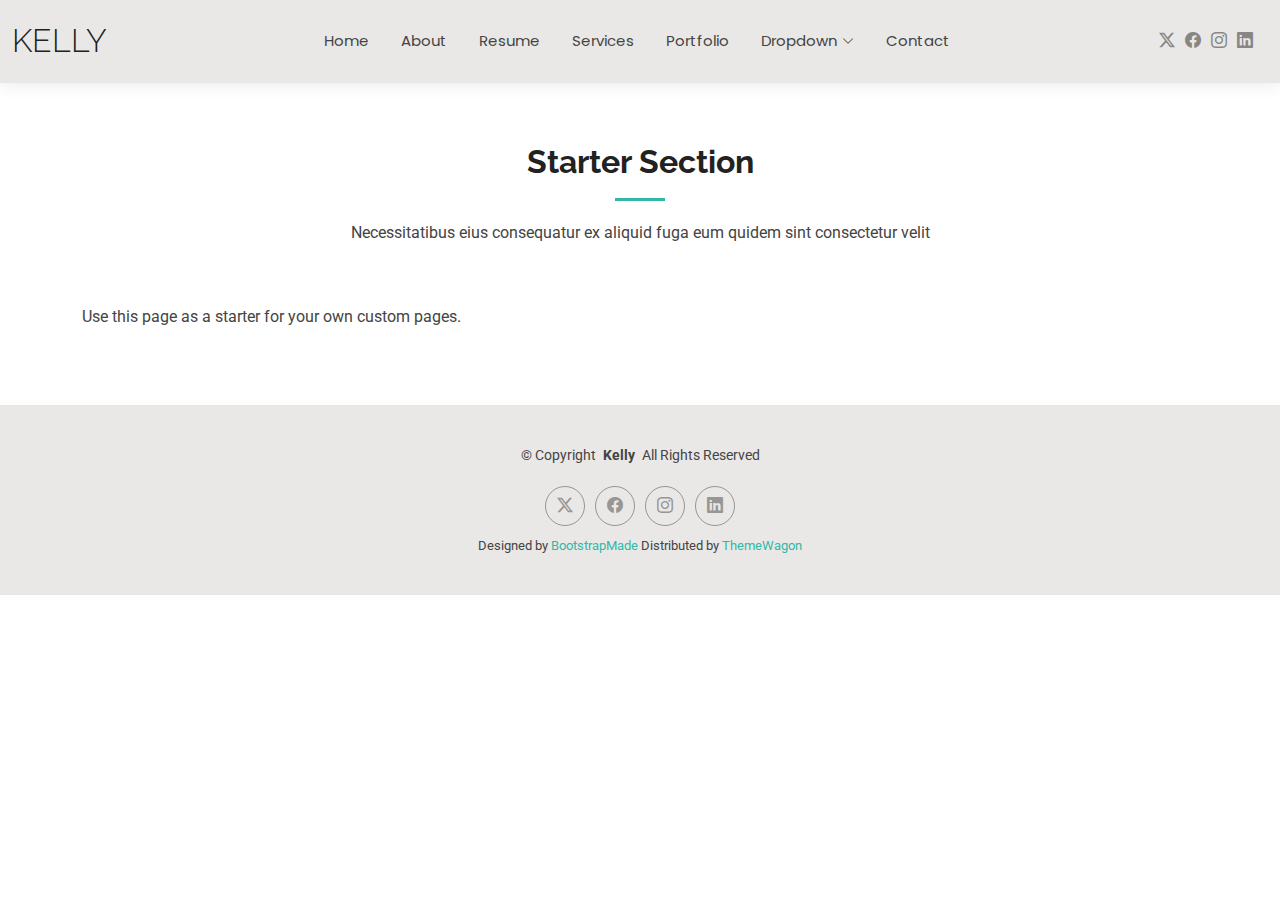
<file: starter-page.html>
<!DOCTYPE html>
<html lang="en">

<head>
  <meta charset="utf-8">
  <meta content="width=device-width, initial-scale=1.0" name="viewport">
  <title>Starter Page - Kelly Bootstrap Template</title>
  <meta name="description" content="">
  <meta name="keywords" content="">

  <!-- Favicons -->
  <link href="assets/img/favicon.png" rel="icon">
  <link href="assets/img/apple-touch-icon.png" rel="apple-touch-icon">

  <!-- Fonts -->
  <link href="https://fonts.googleapis.com" rel="preconnect">
  <link href="https://fonts.gstatic.com" rel="preconnect" crossorigin>
  <link href="https://fonts.googleapis.com/css2?family=Roboto:ital,wght@0,100;0,300;0,400;0,500;0,700;0,900;1,100;1,300;1,400;1,500;1,700;1,900&family=Poppins:ital,wght@0,100;0,200;0,300;0,400;0,500;0,600;0,700;0,800;0,900;1,100;1,200;1,300;1,400;1,500;1,600;1,700;1,800;1,900&family=Raleway:ital,wght@0,100;0,200;0,300;0,400;0,500;0,600;0,700;0,800;0,900;1,100;1,200;1,300;1,400;1,500;1,600;1,700;1,800;1,900&display=swap" rel="stylesheet">

  <!-- Vendor CSS Files -->
  <link href="assets/vendor/bootstrap/css/bootstrap.min.css" rel="stylesheet">
  <link href="assets/vendor/bootstrap-icons/bootstrap-icons.css" rel="stylesheet">
  <link href="assets/vendor/aos/aos.css" rel="stylesheet">
  <link href="assets/vendor/swiper/swiper-bundle.min.css" rel="stylesheet">
  <link href="assets/vendor/glightbox/css/glightbox.min.css" rel="stylesheet">

  <!-- Main CSS File -->
  <link href="assets/css/main.css" rel="stylesheet">

  <!-- =======================================================
  * Template Name: Kelly
  * Template URL: https://bootstrapmade.com/kelly-free-bootstrap-cv-resume-html-template/
  * Updated: Aug 07 2024 with Bootstrap v5.3.3
  * Author: BootstrapMade.com
  * License: https://bootstrapmade.com/license/
  ======================================================== -->
</head>

<body class="starter-page-page">

  <header id="header" class="header d-flex align-items-center light-background sticky-top">
    <div class="container-fluid position-relative d-flex align-items-center justify-content-between">

      <a href="index.html" class="logo d-flex align-items-center me-auto me-xl-0">
        <!-- Uncomment the line below if you also wish to use an image logo -->
        <!-- <img src="assets/img/logo.png" alt=""> -->
        <h1 class="sitename">Kelly</h1>
      </a>

      <nav id="navmenu" class="navmenu">
        <ul>
          <li><a href="index.html">Home</a></li>
          <li><a href="about.html">About</a></li>
          <li><a href="resume.html">Resume</a></li>
          <li><a href="services.html">Services</a></li>
          <li><a href="portfolio.html">Portfolio</a></li>
          <li class="dropdown"><a href="#"><span>Dropdown</span> <i class="bi bi-chevron-down toggle-dropdown"></i></a>
            <ul>
              <li><a href="#">Dropdown 1</a></li>
              <li class="dropdown"><a href="#"><span>Deep Dropdown</span> <i class="bi bi-chevron-down toggle-dropdown"></i></a>
                <ul>
                  <li><a href="#">Deep Dropdown 1</a></li>
                  <li><a href="#">Deep Dropdown 2</a></li>
                  <li><a href="#">Deep Dropdown 3</a></li>
                  <li><a href="#">Deep Dropdown 4</a></li>
                  <li><a href="#">Deep Dropdown 5</a></li>
                </ul>
              </li>
              <li><a href="#">Dropdown 2</a></li>
              <li><a href="#">Dropdown 3</a></li>
              <li><a href="#">Dropdown 4</a></li>
            </ul>
          </li>
          <li><a href="contact.html">Contact</a></li>
        </ul>
        <i class="mobile-nav-toggle d-xl-none bi bi-list"></i>
      </nav>

      <div class="header-social-links">
        <a href="#" class="twitter"><i class="bi bi-twitter-x"></i></a>
        <a href="#" class="facebook"><i class="bi bi-facebook"></i></a>
        <a href="#" class="instagram"><i class="bi bi-instagram"></i></a>
        <a href="#" class="linkedin"><i class="bi bi-linkedin"></i></a>
      </div>

    </div>
  </header>

  <main class="main">

    <!-- Starter Section Section -->
    <section id="starter-section" class="starter-section section">

      <!-- Section Title -->
      <div class="container section-title" data-aos="fade-up">
        <h2>Starter Section</h2>
        <p>Necessitatibus eius consequatur ex aliquid fuga eum quidem sint consectetur velit</p>
      </div><!-- End Section Title -->

      <div class="container" data-aos="fade-up">
        <p>Use this page as a starter for your own custom pages.</p>
      </div>

    </section><!-- /Starter Section Section -->

  </main>

  <footer id="footer" class="footer light-background">

    <div class="container">
      <div class="copyright text-center ">
        <p>© <span>Copyright</span> <strong class="px-1 sitename">Kelly</strong> <span>All Rights Reserved<br></span></p>
      </div>
      <div class="social-links d-flex justify-content-center">
        <a href=""><i class="bi bi-twitter-x"></i></a>
        <a href=""><i class="bi bi-facebook"></i></a>
        <a href=""><i class="bi bi-instagram"></i></a>
        <a href=""><i class="bi bi-linkedin"></i></a>
      </div>
      <div class="credits">
        <!-- All the links in the footer should remain intact. -->
        <!-- You can delete the links only if you've purchased the pro version. -->
        <!-- Licensing information: https://bootstrapmade.com/license/ -->
        <!-- Purchase the pro version with working PHP/AJAX contact form: [buy-url] -->
        Designed by <a href="https://bootstrapmade.com/">BootstrapMade</a> Distributed by <a href=“https://themewagon.com>ThemeWagon
      </div>
    </div>

  </footer>

  <!-- Scroll Top -->
  <a href="#" id="scroll-top" class="scroll-top d-flex align-items-center justify-content-center"><i class="bi bi-arrow-up-short"></i></a>

  <!-- Preloader -->
  <div id="preloader"></div>

  <!-- Vendor JS Files -->
  <script src="assets/vendor/bootstrap/js/bootstrap.bundle.min.js"></script>
  <script src="assets/vendor/php-email-form/validate.js"></script>
  <script src="assets/vendor/aos/aos.js"></script>
  <script src="assets/vendor/waypoints/noframework.waypoints.js"></script>
  <script src="assets/vendor/purecounter/purecounter_vanilla.js"></script>
  <script src="assets/vendor/swiper/swiper-bundle.min.js"></script>
  <script src="assets/vendor/glightbox/js/glightbox.min.js"></script>
  <script src="assets/vendor/imagesloaded/imagesloaded.pkgd.min.js"></script>
  <script src="assets/vendor/isotope-layout/isotope.pkgd.min.js"></script>

  <!-- Main JS File -->
  <script src="assets/js/main.js"></script>

</body>

</html>
</file>
<file: styles/styles.css>
* {
  margin: 0;
  padding: 0;
  box-sizing: border-box;
  list-style: none;
}

:root {
  --color-primary: #191d2b;
  --color-secondary: #09e2d7;
  --color-white: #FFFFFF;
  --color-black: #000;
  --color-grey0: #f8f8f8;
  --color-grey-1: #dbe1e8;
  --color-grey-2: #b2becd;
  --color-grey-3: #6c7983;
  --color-grey-4: #454e56;
  --color-grey-5: #2a2e35;
  --color-grey-6: #12181b;
  --br-sm-2: 14px;
  --box-shadow-1: 0 3px 15px rgba(0,0,0,.3);
}

.light-mode {
  --color-primary: #FFFFFF;
  --color-secondary: #F56692;
  --color-white: #454e56;
  --color-black: #000;
  --color-grey0: #f8f8f8;
  --color-grey-1: #6c7983;
  --color-grey-2: #6c7983;
  --color-grey-3: #6c7983;
  --color-grey-4: #454e56;
  --color-grey-5: #f8f8f8;
  --color-grey-6: #12181b;
}

body {
  background-color: var(--color-primary);
  font-family: "Poppins", sans-serif;
  font-size: 1.1rem;
  color: var(--color-white);
  transition: all 0.4s ease-in-out;
}

a {
  display: inline-block;
  text-decoration: none;
  color: inherit;
  font-family: inherit;
}

header {
  min-height: 100vh;
  color: var(--color-white);
  overflow: hidden;
  padding: 0 !important;
}

section {
  min-height: 100vh;
  width: 100%;
  position: absolute;
  left: 0;
  top: 0;
  padding: 3rem 18rem;
}

.container {
  display: none;
  transform: translateY(-100%) scale(0);
  transition: all 0.4s ease-in-out;
  background-color: var(--color-primary);
}

.active {
  display: block;
  animation: appear 1s ease-in-out;
  transform: translateY(0) scaleY(1);
}
@keyframes appear {
  0% {
    transform: translateY(-100%) scaleY(0);
  }
  100% {
    transform: translateY(0) scaleY(1);
  }
}

.controls {
  position: fixed;
  z-index: 10;
  top: 50%;
  right: 3%;
  display: flex;
  flex-direction: column;
  align-items: center;
  justify-content: center;
  transform: translateY(-50%);
}
.controls .control {
  padding: 1rem;
  cursor: pointer;
  background-color: var(--color-grey-4);
  width: 55px;
  height: 55px;
  border-radius: 50%;
  display: flex;
  justify-content: center;
  align-items: center;
  margin: 0.7rem 0;
  box-shadow: var(--box-shadow-1);
}
.controls .control i {
  font-size: 1.2rem;
  color: var(--color-grey-2);
  pointer-events: none;
}
.controls .active-btn {
  background-color: var(--color-secondary);
  transition: all 0.4s ease-in-out;
}
.controls .active-btn i {
  color: var(--color-white);
}

.theme-btn {
  top: 5%;
  right: 3%;
  width: 70px;
  height: 70px;
  border-radius: 50%;
  background-color: var(--color-grey-4);
  cursor: pointer;
  position: fixed;
  display: flex;
  justify-content: center;
  align-items: center;
  box-shadow: 0 3px 15px rgba(0, 0, 0, 0.3);
  transition: all 0.1s ease-in-out;
}
.theme-btn:active {
  transform: translateY(-3px);
}
.theme-btn i {
  font-size: 1.4rem;
  color: var(--color-grey-2);
  pointer-events: none;
}

/*Header-content*/
.header-content {
  display: grid;
  grid-template-columns: repeat(2, 1fr);
  min-height: 100vh;
}
.header-content .left-header {
  display: flex;
  align-items: center;
  position: relative;
}
.header-content .left-header .h-shape {
  transition: all 0.4s ease-in-out;
  width: 65%;
  height: 100%;
  background-color: var(--color-secondary);
  position: absolute;
  left: 0;
  top: 0;
  z-index: -1;
  clip-path: polygon(0 0, 46% 0, 79% 100%, 0% 100%);
}
.header-content .left-header .image {
  border-radius: var(--br-sm-2);
  height: 90%;
  width: 68%;
  margin-left: 4rem;
  background-color: var(--color-black);
  transition: all 0.4s ease-in-out;
}
.header-content .left-header .image img {
  width: 100%;
  height: 100%;
  object-fit: cover;
  transition: all 0.4s ease-in-out;
  filter: grayscale(100%);
}
.header-content .left-header .image img:hover {
  filter: grayscale(0);
}
.header-content .right-header {
  display: flex;
  flex-direction: column;
  justify-content: center;
  padding-right: 18rem;
}
.header-content .right-header .name {
  font-size: 3rem;
}
.header-content .right-header .name span {
  color: var(--color-secondary);
}
.header-content .right-header p {
  margin: 1.5rem 0;
  line-height: 2rem;
}

/*About*/
.about-container {
  display: grid;
  grid-template-columns: repeat(2, 1fr);
  padding-top: 3.5rem;
  padding-bottom: 5rem;
}
.about-container .right-about {
  display: grid;
  grid-template-columns: repeat(2, 1fr);
  grid-gap: 2rem;
}
.about-container .right-about .about-item {
  border: 1px solid var(--color-grey-5);
  border-radius: 5px;
  transition: all 0.4s ease-in-out;
  box-shadow: 1px 2px 15px rgba(0, 0, 0, 0.1);
}
.about-container .right-about .about-item:hover {
  cursor: default;
  transform: translateY(-5px);
  border: 1px solid var(--color-secondary);
  box-shadow: 1px 4px 15px rgba(0, 0, 0, 0.32);
}
.about-container .right-about .about-item .abt-text {
  padding: 1.5rem;
  display: flex;
  flex-direction: column;
}
.about-container .right-about .about-item .abt-text .large-text {
  font-size: 3rem;
  font-weight: 700;
  color: var(--color-secondary);
}
.about-container .right-about .about-item .abt-text .small-text {
  padding-left: 3rem;
  position: relative;
  text-transform: uppercase;
  font-size: 1.2rem;
  color: var(--color-grey-1);
  letter-spacing: 2px;
}
.about-container .right-about .about-item .abt-text .small-text::before {
  content: "";
  position: absolute;
  left: 0;
  top: 15px;
  width: 2rem;
  height: 2px;
  background-color: var(--color-grey-5);
}
.about-container .left-about {
  padding-right: 5rem;
}
.about-container .left-about p {
  line-height: 2rem;
  padding: 1rem;
  color: var(--color-grey-1);
}
.about-container .left-about h4 {
  font-size: 2rem;
  text-transform: uppercase;
}

.about-stats {
  padding-bottom: 4rem;
}
.about-stats .progress-bars {
  display: grid;
  grid-template-columns: repeat(2, 1fr);
  grid-gap: 2rem;
}
.about-stats .progress-bars .progress-bar {
  display: flex;
  flex-direction: column;
}
.about-stats .progress-bars .progress-bar .prog-title {
  text-transform: uppercase;
  font-weight: 500;
}
.about-stats .progress-bars .progress-bar .progress-con {
  display: flex;
  align-items: center;
}
.about-stats .progress-bars .progress-bar .progress-con .prog-text {
  color: var(--color-grey-2);
}
.about-stats .progress-bars .progress-bar .progress-con .progress {
  width: 100%;
  height: 0.45rem;
  background-color: var(--color-grey-4);
  margin-left: 1rem;
  position: relative;
}
.about-stats .progress-bars .progress-bar .progress-con .progress span {
  position: absolute;
  top: 0;
  left: 0;
  height: 100%;
  background-color: var(--color-secondary);
  transition: all 0.4s ease-in-out;
  width: 60%;
}
.about-stats .progress-bars .progress-bar .progress-con .progress .html {
  width: 80%;
}
.about-stats .progress-bars .progress-bar .progress-con .progress .css {
  width: 95%;
}
.about-stats .progress-bars .progress-bar .progress-con .progress .js {
  width: 75%;
}
.about-stats .progress-bars .progress-bar .progress-con .progress .react {
  width: 60%;
}
.about-stats .progress-bars .progress-bar .progress-con .progress .node {
  width: 87%;
}
.about-stats .progress-bars .progress-bar .progress-con .progress .python {
  width: 70%;
}

.stat-title {
  text-transform: uppercase;
  font-size: 1.4rem;
  text-align: center;
  padding: 3.5rem 0;
  position: relative;
}
.stat-title::before {
  content: "";
  position: absolute;
  left: 50%;
  top: 0;
  width: 40%;
  height: 1px;
  background-color: var(--color-grey-5);
  transform: translateX(-50%);
}

/*Timeline*/
.timeline {
  display: grid;
  grid-template-columns: repeat(2, 1fr);
  grid-gap: 2rem;
  padding-bottom: 3rem;
}
.timeline .timeline-item {
  position: relative;
  padding-left: 3rem;
  border-left: 1px solid var(--color-grey-5);
}
.timeline .timeline-item .tl-icon {
  position: absolute;
  left: -27px;
  top: 0;
  background-color: var(--color-secondary);
  width: 50px;
  height: 50px;
  border-radius: 50%;
  display: flex;
  align-items: center;
  justify-content: center;
}
.timeline .timeline-item .tl-icon i {
  font-size: 1.3rem;
}
.timeline .timeline-item .tl-duration {
  padding: 0.2rem 0.6rem;
  background-color: var(--color-grey-5);
  border-radius: 15px;
  display: inline-block;
  font-size: 0.8rem;
  text-transform: uppercase;
  font-weight: 500;
}
.timeline .timeline-item h5 {
  padding: 1rem 0;
  text-transform: uppercase;
  font-size: 1.3rem;
  font-weight: 600;
}
.timeline .timeline-item h5 span {
  color: var(--color-grey-2);
  font-weight: 500;
  font-size: 1.2rem;
}
.timeline .timeline-item p {
  color: var(--color-grey-2);
}

.port-text {
  padding: 2rem 0;
  text-align: center;
}

.portfolios {
  display: grid;
  grid-template-columns: repeat(3, 1fr);
  grid-gap: 2rem;
  margin-top: 3rem;
}
.portfolios .portfolio-item {
  position: relative;
  border-radius: 15px;
}
.portfolios .portfolio-item img {
  width: 100%;
  height: 300px;
  object-fit: cover;
  border-radius: 15px;
}
.portfolios .portfolio-item .hover-items {
  width: 100%;
  height: 100%;
  background-color: var(--color-secondary);
  position: absolute;
  left: 0;
  top: 0;
  border-radius: 15px;
  display: flex;
  justify-content: center;
  align-items: center;
  flex-direction: column;
  opacity: 0;
  transform: scale(0);
  transition: all 0.4s ease-in-out;
}
.portfolios .portfolio-item .hover-items h3 {
  font-size: 1.5rem;
  color: var(--color-white);
  margin-bottom: 1.5rem;
}
.portfolios .portfolio-item .hover-items .icons {
  display: flex;
  justify-content: center;
  align-items: center;
}
.portfolios .portfolio-item .hover-items .icons .icon {
  background-color: var(--color-primary);
  border-radius: 50%;
  width: 50px;
  height: 50px;
  display: flex;
  align-items: center;
  justify-content: center;
  margin: 0 1rem;
  cursor: pointer;
  transition: all 0.4s ease-in-out;
}
.portfolios .portfolio-item .hover-items .icons .icon i {
  font-size: 1.5rem;
  color: var(--color-white);
  margin: 0 1rem;
}
.portfolios .portfolio-item .hover-items .icons .icon:hover {
  background-color: var(--color-white);
}
.portfolios .portfolio-item .hover-items .icons .icon:hover i {
  color: var(--color-primary);
}

.portfolio-item:hover .hover-items {
  opacity: 1;
  transform: scale(1);
}

.blogs {
  display: grid;
  grid-template-columns: repeat(3, 1fr);
  grid-gap: 2rem;
  margin-top: 3rem;
}
.blogs .blog {
  position: relative;
  background-color: var(--color-grey-5);
  border-radius: 5px;
  box-shadow: 1px 1px 20px rgba(0, 0, 0, 0.1);
  transition: all 0.4s ease-in-out;
}
.blogs .blog:hover {
  box-shadow: 1px 1px 20px rgba(0, 0, 0, 0.3);
  transform: translateY(-5px);
  transition: all 0.4s ease-in-out;
}
.blogs .blog:hover img {
  filter: grayscale(0);
  transform: scale(1.1);
  box-shadow: 0px 4px 15px rgba(0, 0, 0, 0.8);
}
.blogs .blog img {
  width: 100%;
  height: 300px;
  object-fit: cover;
  border-top-left-radius: 5px;
  border-top-right-radius: 5px;
  filter: grayscale(100%);
  transition: all 0.4s ease-in-out;
}
.blogs .blog .blog-text {
  margin-top: -7px;
  padding: 1.1rem;
  border-top: 8px solid var(--color-secondary);
}
.blogs .blog .blog-text h4 {
  font-size: 1.5rem;
  margin-bottom: 0.7rem;
  transition: all 0.4s ease-in-out;
  cursor: pointer;
}
.blogs .blog .blog-text h4:hover {
  color: var(--color-secondary);
}
.blogs .blog .blog-text p {
  color: var(--color-grey-2);
  line-height: 2rem;
  padding-bottom: 1rem;
}

.contact-content-con {
  display: flex;
  padding-top: 3.5rem;
}
.contact-content-con .left-contact {
  flex: 2;
}
.contact-content-con .left-contact h4 {
  margin-top: 1rem;
  font-size: 2rem;
  text-transform: uppercase;
}
.contact-content-con .left-contact p {
  margin: 1rem 0;
  line-height: 2rem;
}
.contact-content-con .left-contact .contact-info .contact-item {
  display: flex;
  align-items: center;
  justify-content: space-between;
}
.contact-content-con .left-contact .contact-info .contact-item p {
  margin: 0.3rem 0 !important;
  padding: 0 !important;
}
.contact-content-con .left-contact .contact-info .contact-item .icon {
  display: grid;
  grid-template-columns: 40px 1fr;
}
.contact-content-con .left-contact .contact-info .contact-item .icon i {
  display: flex;
  align-items: center;
  font-size: 1.3rem;
}
.contact-content-con .left-contact .contact-icon {
  display: flex;
  margin-top: 2rem;
}
.contact-content-con .left-contact .contact-icon a {
  display: flex;
  align-items: center;
  color: var(--color-white);
  background-color: var(--color-grey-5);
  cursor: pointer;
  justify-content: center;
  width: 50px;
  height: 50px;
  border-radius: 50%;
  margin: 0 0.4rem;
  transition: all 0.4s ease-in-out;
}
.contact-content-con .left-contact .contact-icon a:hover {
  background-color: var(--color-secondary);
}
.contact-content-con .left-contact .contact-icon a:hover i {
  color: var(--color-primary);
}
.contact-content-con .left-contact .contact-icon a i {
  display: flex;
  align-items: center;
  justify-content: center;
  font-size: 1.3rem;
}
.contact-content-con .right-contact {
  flex: 3;
  margin-left: 3rem;
}
.contact-content-con .right-contact .input-control {
  margin: 1.5rem 0;
}
.contact-content-con .right-contact .input-control input, .contact-content-con .right-contact .input-control textarea {
  border-radius: 30px;
  font-weight: inherit;
  font-size: inherit;
  font-family: inherit;
  padding: 0.8rem 1.1rem;
  outline: none;
  border: none;
  background-color: var(--color-grey-5);
  width: 100%;
  color: var(--color-white);
  resize: none;
}
.contact-content-con .right-contact .i-c-2 {
  display: flex;
}
.contact-content-con .right-contact .i-c-2 :last-child {
  margin-left: 1.5rem;
}
.contact-content-con .right-contact .submit-btn {
  display: flex;
  justify-content: flex-start;
}

/*Independed components*/
.btn-con {
  display: flex;
  align-self: flex-start;
}

.main-btn {
  border-radius: 30px;
  color: inherit;
  font-weight: 600;
  position: relative;
  border: 1px solid var(--color-secondary);
  display: flex;
  align-self: flex-start;
  align-items: center;
  overflow: hidden;
}
.main-btn .btn-text {
  padding: 0 2rem;
}
.main-btn .btn-icon {
  background-color: var(--color-secondary);
  display: flex;
  align-items: center;
  justify-content: center;
  border-radius: 50%;
  padding: 1rem;
}
.main-btn::before {
  content: "";
  position: absolute;
  top: 0;
  right: 0;
  transform: translateX(100%);
  transition: all 0.4s ease-out;
  z-index: -1;
}
.main-btn:hover {
  transition: all 0.4s ease-out;
}
.main-btn:hover::before {
  width: 100%;
  height: 100%;
  background-color: var(--color-secondary);
  transform: translateX(0);
  transition: all 0.4s ease-out;
}

.main-title {
  text-align: center;
}
.main-title h2 {
  position: relative;
  text-transform: uppercase;
  font-size: 4rem;
  font-weight: 700;
}
.main-title h2 span {
  color: var(--color-secondary);
}
.main-title h2 .bg-text {
  position: absolute;
  top: 50%;
  left: 50%;
  color: var(--color-grey-5);
  transition: all 0.4s ease-in-out;
  z-index: -1;
  transform: translate(-50%, -50%);
  font-weight: 800;
  font-size: 6.3rem;
}

.about-container .left-about p {
  padding-left: 0;
}

@media screen and (max-width: 600px) {
  header {
    padding: 0 !important;
  }

  .theme-btn {
    width: 50px;
    height: 50px;
  }

  .header-content {
    grid-template-columns: repeat(1, 1fr);
    padding-bottom: 6rem;
  }

  .left-header .h-shape {
    display: none;
  }

  .right-header {
    grid-row: 1;
    padding-right: 0rem !important;
    width: 90%;
    margin: 0 auto;
  }
  .right-header .name {
    font-size: 2.5rem !important;
    text-align: center;
    padding-top: 3rem;
  }

  .header-content .left-header .image {
    margin: 0 auto;
    width: 90%;
  }

  .controls {
    top: auto;
    bottom: 0;
    flex-direction: row;
    justify-content: center;
    left: 50%;
    transform: translateX(-50%);
    width: 100%;
    background-color: var(--color-grey-5);
  }
  .controls .control {
    margin: 1rem 0.3rem;
  }

  .about-container {
    grid-template-columns: repeat(1, 1fr);
  }
  .about-container .right-about {
    grid-template-columns: repeat(1, 1fr);
    padding-top: 2.5rem;
  }
  .about-container .left-about {
    padding-right: 0;
  }
  .about-container .left-about p {
    padding-left: 0;
  }

  .timeline {
    grid-template-columns: repeat(1, 1fr);
    padding-bottom: 6rem;
  }

  .container {
    padding: 2rem 2.5rem !important;
  }

  .about-stats .progress-bars {
    grid-template-columns: repeat(1, 1fr);
  }

  .portfolios {
    grid-template-columns: repeat(1, 1fr);
    padding-bottom: 6rem;
    margin-top: 1rem;
  }

  .blogs {
    grid-template-columns: repeat(1, 1fr);
    padding-bottom: 6rem;
  }

  .contact-content-con {
    flex-direction: column;
  }
  .contact-content-con .right-contact {
    margin-left: 0;
    margin-top: 2.5rem;
  }

  .contact-content-con .right-contact .i-c-2 {
    flex-direction: column;
  }

  .contact-content-con .right-contact .i-c-2 :last-child {
    margin-left: 0;
    margin-top: 1.5rem;
  }

  .contact-content-con .right-contact {
    margin-bottom: 6rem;
  }

  .contact-item {
    flex-direction: column;
    margin: 1rem 0;
  }
  .contact-item p {
    font-size: 15px;
    color: var(--color-grey-2);
  }
  .contact-item span {
    font-size: 15px;
  }
  .contact-item .icon {
    grid-template-columns: 25px 1fr;
  }

  .main-title h2 {
    font-size: 2rem;
  }
  .main-title h2 span {
    font-size: 2.3rem;
  }
  .main-title h2 .bg-text {
    font-size: 2.3rem;
  }
}
@media screen and (max-width: 1432px) {
  .container {
    padding: 7rem 11rem;
  }

  .contact-content-con {
    flex-direction: column;
  }
  .contact-content-con .right-contact {
    margin-left: 0;
    margin-top: 2.5rem;
  }

  .contact-content-con .right-contact .i-c-2 {
    flex-direction: column;
  }

  .contact-content-con .right-contact .i-c-2 :last-child {
    margin-left: 0;
    margin-top: 1.5rem;
  }

  .contact-content-con .right-contact {
    margin-bottom: 6rem;
  }

  .main-title h2 .bg-text {
    font-size: 5.5rem;
  }
}
@media screen and (max-width: 1250px) {
  .blogs {
    grid-template-columns: repeat(2, 1fr);
    margin-top: 6rem;
  }

  .portfolios {
    grid-template-columns: repeat(2, 1fr);
  }

  .header-content .right-header {
    padding-right: 9rem;
  }
}
@media screen and (max-width: 660px) {
  .blogs {
    grid-template-columns: repeat(1, 1fr);
  }

  .portfolios {
    grid-template-columns: repeat(1, 1fr);
  }
}
@media screen and (max-width: 1070px) {
  .about-container {
    grid-template-columns: repeat(1, 1fr);
  }
  .about-container .right-about {
    padding-top: 2.5rem;
  }

  .main-title h2 {
    font-size: 4rem;
  }
  .main-title h2 span {
    font-size: 4rem;
  }
  .main-title h2 .bg-text {
    font-size: 4.5rem;
  }
}
@media screen and (max-width: 970px) {
  .container {
    padding: 7rem 6rem;
  }

  .about-container .left-about {
    padding-right: 0rem;
  }

  .header-content {
    grid-template-columns: repeat(1, 1fr);
    padding-bottom: 6rem;
  }

  .left-header .h-shape {
    display: none;
  }
  .left-header .image {
    width: 90% !important;
    margin: 0 auto !important;
  }

  .right-header {
    grid-row: 1;
    padding-right: 0rem !important;
    width: 90%;
    margin: 0 auto;
  }
  .right-header .name {
    font-size: 2.5rem !important;
    text-align: center;
    padding-top: 3rem;
  }
}
@media screen and (max-width: 700px) {
  .container {
    padding: 7rem 3rem;
  }

  .about-stats .progress-bars {
    grid-template-columns: repeat(1, 1fr);
  }

  .about-container .right-about {
    grid-template-columns: repeat(1, 1fr);
  }

  .timeline {
    grid-template-columns: repeat(1, 1fr);
  }

  .main-title h2 {
    font-size: 3rem;
  }
  .main-title h2 span {
    font-size: 3rem;
  }
  .main-title h2 .bg-text {
    font-size: 4rem;
  }
}

/*# sourceMappingURL=styles.css.map */
</file>
<file: assets/css/main.css>
/**
* Template Name: Kelly
* Template URL: https://bootstrapmade.com/kelly-free-bootstrap-cv-resume-html-template/
* Updated: Aug 07 2024 with Bootstrap v5.3.3
* Author: BootstrapMade.com
* License: https://bootstrapmade.com/license/
*/

/*--------------------------------------------------------------
# Font & Color Variables
# Help: https://bootstrapmade.com/color-system/
--------------------------------------------------------------*/
/* Fonts */
:root {
  --default-font: "Roboto",  system-ui, -apple-system, "Segoe UI", Roboto, "Helvetica Neue", Arial, "Noto Sans", "Liberation Sans", sans-serif, "Apple Color Emoji", "Segoe UI Emoji", "Segoe UI Symbol", "Noto Color Emoji";
  --heading-font: "Raleway",  sans-serif;
  --nav-font: "Poppins",  sans-serif;
}

/* Global Colors - The following color variables are used throughout the website. Updating them here will change the color scheme of the entire website */
:root { 
  --background-color: #ffffff; /* Background color for the entire website, including individual sections */
  --default-color: #444444; /* Default color used for the majority of the text content across the entire website */
  --heading-color: #222222; /* Color for headings, subheadings and title throughout the website */
  --accent-color: #34b7a7; /* Accent color that represents your brand on the website. It's used for buttons, links, and other elements that need to stand out */
  --surface-color: #ffffff; /* The surface color is used as a background of boxed elements within sections, such as cards, icon boxes, or other elements that require a visual separation from the global background. */
  --contrast-color: #ffffff; /* Contrast color for text, ensuring readability against backgrounds of accent, heading, or default colors. */
}

/* Nav Menu Colors - The following color variables are used specifically for the navigation menu. They are separate from the global colors to allow for more customization options */
:root {
  --nav-color: #444444;  /* The default color of the main navmenu links */
  --nav-hover-color: #34b7a7; /* Applied to main navmenu links when they are hovered over or active */
  --nav-mobile-background-color: #ffffff; /* Used as the background color for mobile navigation menu */
  --nav-dropdown-background-color: #ffffff; /* Used as the background color for dropdown items that appear when hovering over primary navigation items */
  --nav-dropdown-color: #444444; /* Used for navigation links of the dropdown items in the navigation menu. */
  --nav-dropdown-hover-color: #34b7a7; /* Similar to --nav-hover-color, this color is applied to dropdown navigation links when they are hovered over. */
}

/* Color Presets - These classes override global colors when applied to any section or element, providing reuse of the sam color scheme. */

.light-background {
  --background-color: #e9e8e6;
  --surface-color: #ffffff;
}

.dark-background {
  --background-color: #060606;
  --default-color: #ffffff;
  --heading-color: #ffffff;
  --surface-color: #252525;
  --contrast-color: #ffffff;
}

/* Smooth scroll */
:root {
  scroll-behavior: smooth;
}

/*--------------------------------------------------------------
# General Styling & Shared Classes
--------------------------------------------------------------*/
body {
  color: var(--default-color);
  background-color: var(--background-color);
  font-family: var(--default-font);
}

a {
  color: var(--accent-color);
  text-decoration: none;
  transition: 0.3s;
}

a:hover {
  color: color-mix(in srgb, var(--accent-color), transparent 25%);
  text-decoration: none;
}

h1,
h2,
h3,
h4,
h5,
h6 {
  color: var(--heading-color);
  font-family: var(--heading-font);
}

/* PHP Email Form Messages
------------------------------*/
.php-email-form .error-message {
  display: none;
  background: #df1529;
  color: #ffffff;
  text-align: left;
  padding: 15px;
  margin-bottom: 24px;
  font-weight: 600;
}

.php-email-form .sent-message {
  display: none;
  color: #ffffff;
  background: #059652;
  text-align: center;
  padding: 15px;
  margin-bottom: 24px;
  font-weight: 600;
}

.php-email-form .loading {
  display: none;
  background: var(--surface-color);
  text-align: center;
  padding: 15px;
  margin-bottom: 24px;
}

.php-email-form .loading:before {
  content: "";
  display: inline-block;
  border-radius: 50%;
  width: 24px;
  height: 24px;
  margin: 0 10px -6px 0;
  border: 3px solid var(--accent-color);
  border-top-color: var(--surface-color);
  animation: php-email-form-loading 1s linear infinite;
}

@keyframes php-email-form-loading {
  0% {
    transform: rotate(0deg);
  }

  100% {
    transform: rotate(360deg);
  }
}

/*--------------------------------------------------------------
# Global Header
--------------------------------------------------------------*/
.header {
  color: var(--default-color);
  background-color: var(--background-color);
  padding: 15px 0;
  transition: all 0.5s;
  z-index: 997;
  box-shadow: 0px 0 18px rgba(0, 0, 0, 0.1);
}

.header .logo {
  line-height: 1;
}

.header .logo img {
  max-height: 36px;
  margin-right: 8px;
}

.header .logo h1 {
  font-size: 32px;
  margin: 0;
  font-weight: 300;
  text-transform: uppercase;
  color: var(--heading-color);
}

.header .header-social-links {
  padding-right: 15px;
}

.header .header-social-links a {
  color: color-mix(in srgb, var(--default-color), transparent 40%);
  padding-left: 6px;
  display: inline-block;
  transition: 0.3s;
  font-size: 16px;
}

.header .header-social-links a:hover {
  color: var(--accent-color);
}

.header .header-social-links a i {
  line-height: 0px;
}

@media (max-width: 1200px) {
  .header .logo {
    order: 1;
  }

  .header .header-social-links {
    order: 2;
  }

  .header .navmenu {
    order: 3;
  }
}

/*--------------------------------------------------------------
# Navigation Menu
--------------------------------------------------------------*/
/* Desktop Navigation */
@media (min-width: 1200px) {
  .navmenu {
    padding: 0;
  }

  .navmenu ul {
    margin: 0;
    padding: 0;
    display: flex;
    list-style: none;
    align-items: center;
  }

  .navmenu li {
    position: relative;
  }

  .navmenu>ul>li {
    white-space: nowrap;
    padding: 15px 14px;
  }

  .navmenu>ul>li:last-child {
    padding-right: 0;
  }

  .navmenu a,
  .navmenu a:focus {
    color: var(--nav-color);
    font-size: 15px;
    padding: 0 2px;
    font-family: var(--nav-font);
    font-weight: 400;
    display: flex;
    align-items: center;
    justify-content: space-between;
    white-space: nowrap;
    transition: 0.3s;
    position: relative;
  }

  .navmenu a i,
  .navmenu a:focus i {
    font-size: 12px;
    line-height: 0;
    margin-left: 5px;
    transition: 0.3s;
  }

  .navmenu>ul>li>a:before {
    content: "";
    position: absolute;
    height: 2px;
    bottom: -6px;
    left: 0;
    background-color: var(--nav-hover-color);
    visibility: hidden;
    width: 0px;
    transition: all 0.3s ease-in-out 0s;
  }

  .navmenu a:hover:before,
  .navmenu li:hover>a:before,
  .navmenu .active:before {
    visibility: visible;
    width: 25px;
  }

  .navmenu li:hover>a,
  .navmenu .active,
  .navmenu .active:focus {
    color: var(--nav-hover-color);
  }

  .navmenu .dropdown ul {
    margin: 0;
    padding: 10px 0;
    background: var(--nav-dropdown-background-color);
    display: block;
    position: absolute;
    visibility: hidden;
    left: 14px;
    top: 130%;
    opacity: 0;
    transition: 0.3s;
    border-radius: 4px;
    z-index: 99;
    box-shadow: 0px 0px 30px rgba(0, 0, 0, 0.1);
  }

  .navmenu .dropdown ul li {
    min-width: 200px;
  }

  .navmenu .dropdown ul a {
    padding: 10px 20px;
    font-size: 15px;
    text-transform: none;
    color: var(--nav-dropdown-color);
  }

  .navmenu .dropdown ul a i {
    font-size: 12px;
  }

  .navmenu .dropdown ul a:hover,
  .navmenu .dropdown ul .active:hover,
  .navmenu .dropdown ul li:hover>a {
    color: var(--nav-dropdown-hover-color);
  }

  .navmenu .dropdown:hover>ul {
    opacity: 1;
    top: 100%;
    visibility: visible;
  }

  .navmenu .dropdown .dropdown ul {
    top: 0;
    left: -90%;
    visibility: hidden;
  }

  .navmenu .dropdown .dropdown:hover>ul {
    opacity: 1;
    top: 0;
    left: -100%;
    visibility: visible;
  }
}

/* Mobile Navigation */
@media (max-width: 1199px) {
  .mobile-nav-toggle {
    color: var(--nav-color);
    font-size: 28px;
    line-height: 0;
    margin-right: 10px;
    cursor: pointer;
    transition: color 0.3s;
  }

  .navmenu {
    padding: 0;
    z-index: 9997;
  }

  .navmenu ul {
    display: none;
    list-style: none;
    position: absolute;
    inset: 60px 20px 20px 20px;
    padding: 10px 0;
    margin: 0;
    border-radius: 6px;
    background-color: var(--nav-mobile-background-color);
    border: 1px solid color-mix(in srgb, var(--default-color), transparent 90%);
    box-shadow: none;
    overflow-y: auto;
    transition: 0.3s;
    z-index: 9998;
  }

  .navmenu a,
  .navmenu a:focus {
    color: var(--nav-dropdown-color);
    padding: 10px 20px;
    font-family: var(--nav-font);
    font-size: 17px;
    font-weight: 500;
    display: flex;
    align-items: center;
    justify-content: space-between;
    white-space: nowrap;
    transition: 0.3s;
  }

  .navmenu a i,
  .navmenu a:focus i {
    font-size: 12px;
    line-height: 0;
    margin-left: 5px;
    width: 30px;
    height: 30px;
    display: flex;
    align-items: center;
    justify-content: center;
    border-radius: 50%;
    transition: 0.3s;
    background-color: color-mix(in srgb, var(--accent-color), transparent 90%);
  }

  .navmenu a i:hover,
  .navmenu a:focus i:hover {
    background-color: var(--accent-color);
    color: var(--contrast-color);
  }

  .navmenu a:hover,
  .navmenu .active,
  .navmenu .active:focus {
    color: var(--nav-dropdown-hover-color);
  }

  .navmenu .active i,
  .navmenu .active:focus i {
    background-color: var(--accent-color);
    color: var(--contrast-color);
    transform: rotate(180deg);
  }

  .navmenu .dropdown ul {
    position: static;
    display: none;
    z-index: 99;
    padding: 10px 0;
    margin: 10px 20px;
    background-color: var(--nav-dropdown-background-color);
    transition: all 0.5s ease-in-out;
  }

  .navmenu .dropdown ul ul {
    background-color: rgba(33, 37, 41, 0.1);
  }

  .navmenu .dropdown>.dropdown-active {
    display: block;
    background-color: rgba(33, 37, 41, 0.03);
  }

  .mobile-nav-active {
    overflow: hidden;
  }

  .mobile-nav-active .mobile-nav-toggle {
    color: #fff;
    position: absolute;
    font-size: 32px;
    top: 15px;
    right: 15px;
    margin-right: 0;
    z-index: 9999;
  }

  .mobile-nav-active .navmenu {
    position: fixed;
    overflow: hidden;
    inset: 0;
    background: rgba(33, 37, 41, 0.8);
    transition: 0.3s;
  }

  .mobile-nav-active .navmenu>ul {
    display: block;
  }
}

/*--------------------------------------------------------------
# Global Footer
--------------------------------------------------------------*/
.footer {
  color: var(--default-color);
  background-color: var(--background-color);
  font-size: 14px;
  padding: 40px 0;
  position: relative;
}

.footer .copyright p {
  margin-bottom: 0;
}

.footer .social-links {
  margin-top: 20px;
}

.footer .social-links a {
  display: flex;
  align-items: center;
  justify-content: center;
  width: 40px;
  height: 40px;
  border-radius: 50%;
  border: 1px solid color-mix(in srgb, var(--default-color), transparent 50%);
  font-size: 16px;
  color: color-mix(in srgb, var(--default-color), transparent 50%);
  margin: 0 5px;
  transition: 0.3s;
}

.footer .social-links a:hover {
  color: var(--accent-color);
  border-color: var(--accent-color);
}

.footer .credits {
  margin-top: 10px;
  font-size: 13px;
  text-align: center;
}

/*--------------------------------------------------------------
# Preloader
--------------------------------------------------------------*/
#preloader {
  position: fixed;
  inset: 0;
  z-index: 9999;
  overflow: hidden;
  background-color: var(--background-color);
  transition: all 0.6s ease-out;
  width: 100%;
  height: 100vh;
}

#preloader:before,
#preloader:after {
  content: "";
  position: absolute;
  border: 4px solid var(--accent-color);
  border-radius: 50%;
  animation: animate-preloader 2s cubic-bezier(0, 0.2, 0.8, 1) infinite;
}

#preloader:after {
  animation-delay: -0.5s;
}

@keyframes animate-preloader {
  0% {
    width: 10px;
    height: 10px;
    top: calc(50% - 5px);
    left: calc(50% - 5px);
    opacity: 1;
  }

  100% {
    width: 72px;
    height: 72px;
    top: calc(50% - 36px);
    left: calc(50% - 36px);
    opacity: 0;
  }
}

/*--------------------------------------------------------------
# Scroll Top Button
--------------------------------------------------------------*/
.scroll-top {
  position: fixed;
  visibility: hidden;
  opacity: 0;
  right: 15px;
  bottom: -15px;
  z-index: 99999;
  background-color: var(--accent-color);
  width: 44px;
  height: 44px;
  border-radius: 50px;
  transition: all 0.4s;
}

.scroll-top i {
  font-size: 24px;
  color: var(--contrast-color);
  line-height: 0;
}

.scroll-top:hover {
  background-color: color-mix(in srgb, var(--accent-color), transparent 20%);
  color: var(--contrast-color);
}

.scroll-top.active {
  visibility: visible;
  opacity: 1;
  bottom: 15px;
}

/*--------------------------------------------------------------
# Disable aos animation delay on mobile devices
--------------------------------------------------------------*/
@media screen and (max-width: 768px) {
  [data-aos-delay] {
    transition-delay: 0 !important;
  }
}

/*--------------------------------------------------------------
# Global Page Titles & Breadcrumbs
--------------------------------------------------------------*/
.page-title {
  color: var(--default-color);
  background-color: var(--background-color);
  padding: 25px 0;
  position: relative;
  border-bottom: 1px solid color-mix(in srgb, var(--default-color), transparent 85%);
}

.page-title h1 {
  font-size: 24px;
  font-weight: 400;
}

.page-title .breadcrumbs ol {
  display: flex;
  flex-wrap: wrap;
  list-style: none;
  padding: 0;
  margin: 0;
  font-size: 14px;
  font-weight: 400;
}

.page-title .breadcrumbs ol li+li {
  padding-left: 10px;
}

.page-title .breadcrumbs ol li+li::before {
  content: "/";
  display: inline-block;
  padding-right: 10px;
  color: color-mix(in srgb, var(--default-color), transparent 70%);
}

/*--------------------------------------------------------------
# Global Sections
--------------------------------------------------------------*/
section,
.section {
  color: var(--default-color);
  background-color: var(--background-color);
  padding: 60px 0;
  scroll-margin-top: 100px;
  overflow: clip;
}

@media (max-width: 1199px) {

  section,
  .section {
    scroll-margin-top: 66px;
  }
}

/*--------------------------------------------------------------
# Global Section Titles
--------------------------------------------------------------*/
.section-title {
  text-align: center;
  padding-bottom: 60px;
  position: relative;
}

.section-title h2 {
  font-size: 32px;
  font-weight: 700;
  margin-bottom: 20px;
  padding-bottom: 20px;
  position: relative;
}

.section-title h2:after {
  content: "";
  position: absolute;
  display: block;
  width: 50px;
  height: 3px;
  background: var(--accent-color);
  left: 0;
  right: 0;
  bottom: 0;
  margin: auto;
}

.section-title p {
  margin-bottom: 0;
}

/*--------------------------------------------------------------
# Hero Section
--------------------------------------------------------------*/
.hero {
  width: 100%;
  min-height: calc(100vh - 82px);
  position: relative;
  padding: 80px 0;
  display: flex;
  align-items: center;
  justify-content: center;
}

@media (max-width: 1200px) {
  .hero {
    min-height: calc(100vh - 68px);
  }
}

.hero img {
  position: absolute;
  inset: 0;
  display: block;
  width: 100%;
  height: 100%;
  object-fit: cover;
  z-index: 1;
}

.hero .container {
  position: relative;
  z-index: 3;
}

.hero h2 {
  margin: 0;
  font-size: 48px;
  font-weight: 700;
}

.hero p {
  margin: 10px 0 0 0;
  font-size: 24px;
  color: var(--heading-color);
}

.hero .btn-get-started {
  color: var(--contrast-color);
  background: var(--accent-color);
  font-family: var(--heading-font);
  text-transform: uppercase;
  font-weight: 600;
  font-size: 12px;
  letter-spacing: 1px;
  display: inline-block;
  padding: 12px 40px;
  border-radius: 50px;
  transition: 0.5s;
  margin-top: 30px;
}

.hero .btn-get-started:hover {
  background: color-mix(in srgb, var(--accent-color) 90%, white 20%);
}

@media (max-width: 768px) {
  .hero h2 {
    font-size: 32px;
  }

  .hero p {
    font-size: 18px;
  }
}

/*--------------------------------------------------------------
# About Section
--------------------------------------------------------------*/
.about .content h2 {
  font-weight: 700;
  font-size: 24px;
}

.about .content ul {
  list-style: none;
  padding: 0;
}

.about .content ul li {
  margin-bottom: 20px;
  display: flex;
  align-items: center;
}

.about .content ul strong {
  margin-right: 10px;
}

.about .content ul i {
  font-size: 16px;
  margin-right: 5px;
  color: var(--accent-color);
  line-height: 0;
}

/*--------------------------------------------------------------
# Skills Section
--------------------------------------------------------------*/
.skills .progress {
  height: 60px;
  display: block;
  background: none;
  border-radius: 0;
}

.skills .progress .skill {
  color: var(--heading-color);
  padding: 0;
  margin: 0 0 6px 0;
  text-transform: uppercase;
  display: block;
  font-weight: 600;
  font-family: var(--heading-font);
}

.skills .progress .skill .val {
  float: right;
  font-style: normal;
}

.skills .progress-bar-wrap {
  background: color-mix(in srgb, var(--default-color), transparent 90%);
  height: 10px;
}

.skills .progress-bar {
  width: 1px;
  height: 10px;
  transition: 0.9s;
  background-color: var(--accent-color);
}

/*--------------------------------------------------------------
# Stats Section
--------------------------------------------------------------*/
.stats .stats-item {
  padding: 30px;
  width: 100%;
}

.stats .stats-item span {
  color: var(--heading-color);
  font-size: 48px;
  display: block;
  font-weight: 700;
  margin-bottom: 20px;
  padding-bottom: 20px;
  position: relative;
}

.stats .stats-item span:after {
  content: "";
  position: absolute;
  display: block;
  width: 25px;
  height: 3px;
  background: var(--accent-color);
  left: 0;
  right: 0;
  bottom: 0;
  margin: auto;
}

.stats .stats-item p {
  color: color-mix(in srgb, var(--default-color), transparent 40%);
  padding: 0;
  margin: 0;
  font-family: var(--heading-font);
  font-weight: 500;
}

/*--------------------------------------------------------------
# Testimonials Section
--------------------------------------------------------------*/
.testimonials .section-header {
  margin-bottom: 40px;
}

.testimonials .testimonials-carousel,
.testimonials .testimonials-slider {
  overflow: hidden;
}

.testimonials .testimonial-item {
  text-align: center;
}

.testimonials .testimonial-item .testimonial-img {
  width: 120px;
  border-radius: 50%;
  border: 4px solid var(--background-color);
  margin: 0 auto;
}

.testimonials .testimonial-item h3 {
  font-size: 20px;
  font-weight: bold;
  margin: 10px 0 5px 0;
}

.testimonials .testimonial-item h4 {
  font-size: 14px;
  color: color-mix(in srgb, var(--default-color), transparent 40%);
  margin: 0 0 15px 0;
}

.testimonials .testimonial-item .stars {
  margin-bottom: 15px;
}

.testimonials .testimonial-item .stars i {
  color: #ffc107;
  margin: 0 1px;
}

.testimonials .testimonial-item .quote-icon-left,
.testimonials .testimonial-item .quote-icon-right {
  color: color-mix(in srgb, var(--accent-color), transparent 50%);
  font-size: 26px;
  line-height: 0;
}

.testimonials .testimonial-item .quote-icon-left {
  display: inline-block;
  left: -5px;
  position: relative;
}

.testimonials .testimonial-item .quote-icon-right {
  display: inline-block;
  right: -5px;
  position: relative;
  top: 10px;
  transform: scale(-1, -1);
}

.testimonials .testimonial-item p {
  font-style: italic;
  margin: 0 auto 15px auto;
}

.testimonials .swiper-wrapper {
  height: auto;
}

.testimonials .swiper-pagination {
  margin-top: 20px;
  position: relative;
}

.testimonials .swiper-pagination .swiper-pagination-bullet {
  width: 12px;
  height: 12px;
  opacity: 1;
  background-color: color-mix(in srgb, var(--default-color), transparent 85%);
}

.testimonials .swiper-pagination .swiper-pagination-bullet-active {
  background-color: var(--accent-color);
}

@media (min-width: 992px) {
  .testimonials .testimonial-item p {
    width: 80%;
  }
}

/*--------------------------------------------------------------
# Resume Section
--------------------------------------------------------------*/
.resume .resume-title {
  color: var(--heading-color);
  font-size: 26px;
  font-weight: 700;
  margin-top: 20px;
  margin-bottom: 20px;
}

.resume .resume-item {
  padding: 0 0 20px 20px;
  margin-top: -2px;
  border-left: 2px solid var(--accent-color);
  position: relative;
}

.resume .resume-item h4 {
  line-height: 18px;
  font-size: 18px;
  font-weight: 600;
  text-transform: uppercase;
  color: color-mix(in srgb, var(--default-color), transparent 20%);
  margin-bottom: 10px;
}

.resume .resume-item h5 {
  font-size: 16px;
  padding: 5px 15px;
  display: inline-block;
  font-weight: 600;
  margin-bottom: 10px;
}

.resume .resume-item ul {
  padding-left: 20px;
}

.resume .resume-item ul li {
  padding-bottom: 10px;
}

.resume .resume-item:last-child {
  padding-bottom: 0;
}

.resume .resume-item::before {
  content: "";
  position: absolute;
  width: 16px;
  height: 16px;
  border-radius: 50px;
  left: -9px;
  top: 0;
  background: var(--background-color);
  border: 2px solid var(--accent-color);
}

/*--------------------------------------------------------------
# Services Section
--------------------------------------------------------------*/
.services .service-item {
  background-color: var(--surface-color);
  box-shadow: 0px 5px 90px 0px rgba(0, 0, 0, 0.1);
  height: 100%;
  padding: 60px 30px;
  text-align: center;
  transition: 0.3s;
  border-radius: 5px;
}

.services .service-item .icon {
  margin: 0 auto;
  width: 100px;
  height: 100px;
  display: flex;
  align-items: center;
  justify-content: center;
  transition: ease-in-out 0.3s;
  position: relative;
}

.services .service-item .icon i {
  font-size: 36px;
  transition: 0.5s;
  position: relative;
}

.services .service-item .icon svg {
  position: absolute;
  top: 0;
  left: 0;
}

.services .service-item .icon svg path {
  transition: 0.5s;
  fill: color-mix(in srgb, var(--default-color), transparent 95%);
}

.services .service-item h3 {
  font-weight: 700;
  margin: 10px 0 15px 0;
  font-size: 22px;
}

.services .service-item p {
  line-height: 24px;
  font-size: 14px;
  margin-bottom: 0;
}

.services .service-item:hover {
  box-shadow: 0px 5px 35px 0px rgba(0, 0, 0, 0.1);
}

.services .service-item.item-cyan i {
  color: #0dcaf0;
}

.services .service-item.item-cyan:hover .icon i {
  color: #fff;
}

.services .service-item.item-cyan:hover .icon path {
  fill: #0dcaf0;
}

.services .service-item.item-orange i {
  color: #fd7e14;
}

.services .service-item.item-orange:hover .icon i {
  color: #fff;
}

.services .service-item.item-orange:hover .icon path {
  fill: #fd7e14;
}

.services .service-item.item-teal i {
  color: #20c997;
}

.services .service-item.item-teal:hover .icon i {
  color: #fff;
}

.services .service-item.item-teal:hover .icon path {
  fill: #20c997;
}

.services .service-item.item-red i {
  color: #df1529;
}

.services .service-item.item-red:hover .icon i {
  color: #fff;
}

.services .service-item.item-red:hover .icon path {
  fill: #df1529;
}

.services .service-item.item-indigo i {
  color: #6610f2;
}

.services .service-item.item-indigo:hover .icon i {
  color: #fff;
}

.services .service-item.item-indigo:hover .icon path {
  fill: #6610f2;
}

.services .service-item.item-pink i {
  color: #f3268c;
}

.services .service-item.item-pink:hover .icon i {
  color: #fff;
}

.services .service-item.item-pink:hover .icon path {
  fill: #f3268c;
}

/*--------------------------------------------------------------
# Portfolio Section
--------------------------------------------------------------*/
.portfolio .portfolio-filters {
  padding: 0;
  margin: 0 auto 20px auto;
  list-style: none;
  text-align: center;
}

.portfolio .portfolio-filters li {
  cursor: pointer;
  display: inline-block;
  padding: 8px 20px 10px 20px;
  margin: 0;
  font-size: 15px;
  font-weight: 500;
  line-height: 1;
  margin-bottom: 5px;
  border-radius: 50px;
  transition: all 0.3s ease-in-out;
  font-family: var(--heading-font);
}

.portfolio .portfolio-filters li:hover,
.portfolio .portfolio-filters li.filter-active {
  color: var(--contrast-color);
  background-color: var(--accent-color);
}

.portfolio .portfolio-filters li:first-child {
  margin-left: 0;
}

.portfolio .portfolio-filters li:last-child {
  margin-right: 0;
}

@media (max-width: 575px) {
  .portfolio .portfolio-filters li {
    font-size: 14px;
    margin: 0 0 10px 0;
  }
}

.portfolio .portfolio-item {
  position: relative;
  overflow: hidden;
}

.portfolio .portfolio-item .portfolio-info {
  opacity: 0;
  position: absolute;
  left: 12px;
  right: 12px;
  bottom: -100%;
  z-index: 3;
  transition: all ease-in-out 0.5s;
  background: color-mix(in srgb, var(--surface-color), transparent 10%);
  padding: 15px;
}

.portfolio .portfolio-item .portfolio-info h4 {
  font-size: 18px;
  font-weight: 600;
  padding-right: 50px;
}

.portfolio .portfolio-item .portfolio-info p {
  color: color-mix(in srgb, var(--default-color), transparent 30%);
  font-size: 14px;
  margin-bottom: 0;
  padding-right: 50px;
}

.portfolio .portfolio-item .portfolio-info .preview-link,
.portfolio .portfolio-item .portfolio-info .details-link {
  position: absolute;
  right: 50px;
  font-size: 24px;
  top: calc(50% - 14px);
  color: color-mix(in srgb, var(--default-color), transparent 30%);
  transition: 0.3s;
  line-height: 0;
}

.portfolio .portfolio-item .portfolio-info .preview-link:hover,
.portfolio .portfolio-item .portfolio-info .details-link:hover {
  color: var(--accent-color);
}

.portfolio .portfolio-item .portfolio-info .details-link {
  right: 14px;
  font-size: 28px;
}

.portfolio .portfolio-item:hover .portfolio-info {
  opacity: 1;
  bottom: 0;
}

/*--------------------------------------------------------------
# Portfolio Details Section
--------------------------------------------------------------*/
.portfolio-details .portfolio-details-slider img {
  width: 100%;
}

.portfolio-details .portfolio-details-slider .swiper-pagination {
  margin-top: 20px;
  position: relative;
}

.portfolio-details .portfolio-details-slider .swiper-pagination .swiper-pagination-bullet {
  width: 12px;
  height: 12px;
  background-color: color-mix(in srgb, var(--default-color), transparent 85%);
  opacity: 1;
}

.portfolio-details .portfolio-details-slider .swiper-pagination .swiper-pagination-bullet-active {
  background-color: var(--accent-color);
}

.portfolio-details .portfolio-info {
  background-color: var(--surface-color);
  padding: 30px;
  box-shadow: 0px 0 30px rgba(0, 0, 0, 0.1);
}

.portfolio-details .portfolio-info h3 {
  font-size: 22px;
  font-weight: 700;
  margin-bottom: 20px;
  padding-bottom: 20px;
  border-bottom: 1px solid color-mix(in srgb, var(--default-color), transparent 85%);
}

.portfolio-details .portfolio-info ul {
  list-style: none;
  padding: 0;
  font-size: 15px;
}

.portfolio-details .portfolio-info ul li+li {
  margin-top: 10px;
}

.portfolio-details .portfolio-description {
  padding-top: 30px;
}

.portfolio-details .portfolio-description h2 {
  font-size: 26px;
  font-weight: 700;
  margin-bottom: 20px;
}

.portfolio-details .portfolio-description p {
  padding: 0;
  color: color-mix(in srgb, var(--default-color), transparent 30%);
}

/*--------------------------------------------------------------
# Contact Section
--------------------------------------------------------------*/
.contact .info-wrap {
  background-color: var(--surface-color);
  box-shadow: 0px 0px 20px rgba(0, 0, 0, 0.1);
  padding: 30px;
}

@media (max-width: 575px) {
  .contact .info-wrap {
    padding: 20px;
  }
}

.contact .info-item {
  margin-bottom: 40px;
}

.contact .info-item i {
  font-size: 20px;
  color: var(--accent-color);
  background: color-mix(in srgb, var(--accent-color), transparent 92%);
  width: 44px;
  height: 44px;
  display: flex;
  justify-content: center;
  align-items: center;
  border-radius: 50px;
  transition: all 0.3s ease-in-out;
  margin-right: 15px;
}

.contact .info-item h3 {
  padding: 0;
  font-size: 18px;
  font-weight: 700;
  margin-bottom: 5px;
}

.contact .info-item p {
  padding: 0;
  margin-bottom: 0;
  font-size: 14px;
}

.contact .info-item:hover i {
  background: var(--accent-color);
  color: var(--contrast-color);
}

.contact .php-email-form {
  background-color: var(--surface-color);
  height: 100%;
  padding: 30px;
  box-shadow: 0px 0px 20px rgba(0, 0, 0, 0.1);
}

@media (max-width: 575px) {
  .contact .php-email-form {
    padding: 20px;
  }
}

.contact .php-email-form input[type=text],
.contact .php-email-form input[type=email],
.contact .php-email-form textarea {
  font-size: 14px;
  padding: 10px 15px;
  box-shadow: none;
  border-radius: 0;
  color: var(--default-color);
  background-color: var(--surface-color);
  border-color: color-mix(in srgb, var(--default-color), transparent 80%);
}

.contact .php-email-form input[type=text]:focus,
.contact .php-email-form input[type=email]:focus,
.contact .php-email-form textarea:focus {
  border-color: var(--accent-color);
}

.contact .php-email-form input[type=text]::placeholder,
.contact .php-email-form input[type=email]::placeholder,
.contact .php-email-form textarea::placeholder {
  color: color-mix(in srgb, var(--default-color), transparent 70%);
}

.contact .php-email-form button[type=submit] {
  color: var(--contrast-color);
  background: var(--accent-color);
  border: 0;
  padding: 10px 30px;
  transition: 0.4s;
  border-radius: 50px;
}

.contact .php-email-form button[type=submit]:hover {
  background: color-mix(in srgb, var(--accent-color), transparent 25%);
}




/*--------------------------------------------------------------
# Starter Section Section
--------------------------------------------------------------*/
.starter-section {
  /* Add your styles here */
}
</file>
